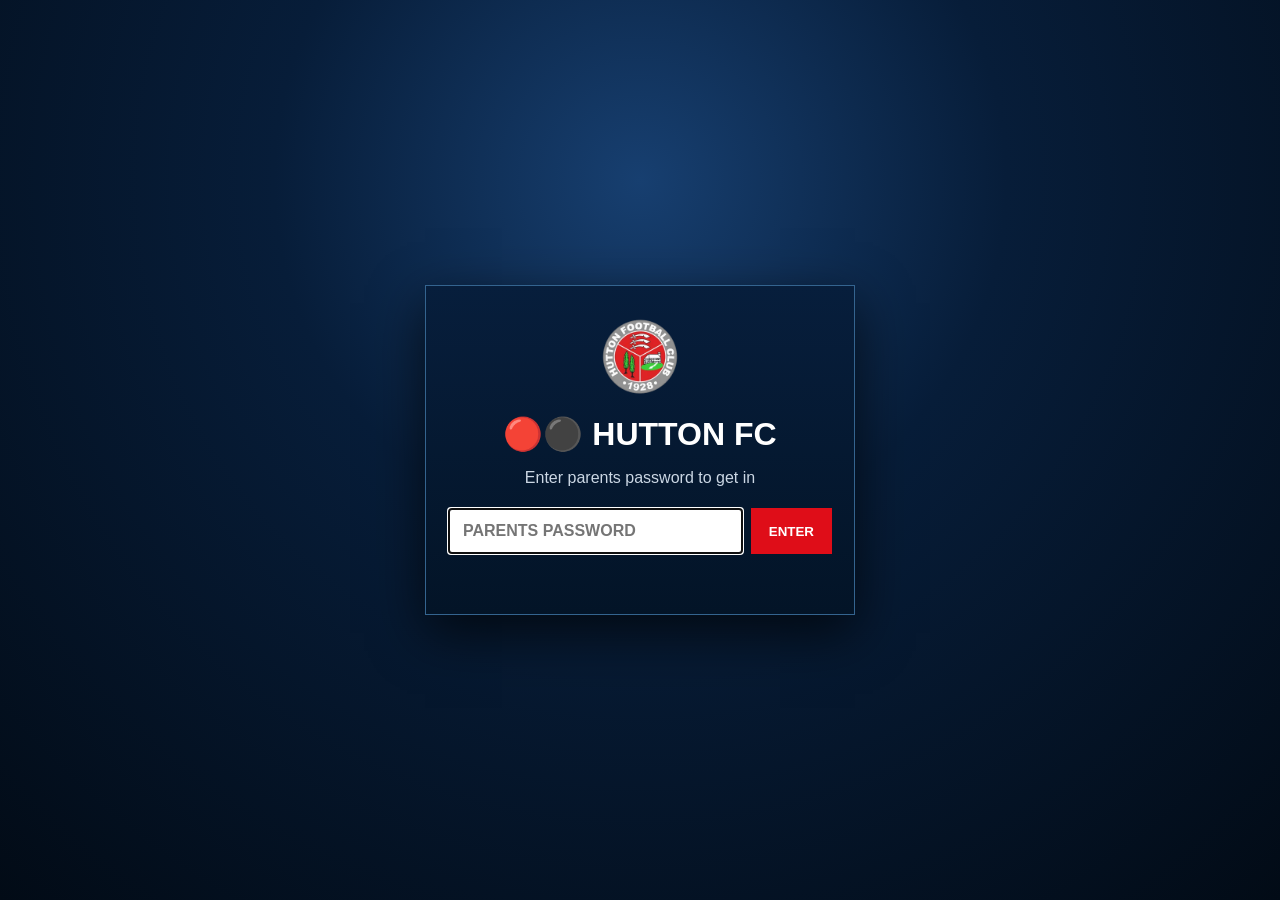
<file: index.html>
<!doctype html>
<html lang="en">
<head>
<meta charset="utf-8">
<meta name="viewport" content="width=device-width,initial-scale=1">
<title>Hutton FC | Choose Your Team</title>
<meta name="description" content="Hutton Navy and Hutton Browns match centres. Choose your team.">
<link rel="stylesheet" href="styles.css?v=20261005-1">
<link rel="stylesheet" href="auth.css?v=20260914-1">
<script src="auth.js?v=20260914-1" defer></script>
</head>
<body>
<div id="auth-gate" class="auth-gate" role="dialog" aria-modal="true" aria-label="Password required">
  <div class="auth-card">
    <img src="hutton-crest.webp?v=20260914-3" alt="Hutton Football Club crest">
    <h2>🔴⚫️ HUTTON FC</h2>
    <p>Enter the team password to access the Match Centre.</p>
    <form id="auth-form" class="auth-form">
      <input id="auth-password" type="password" autocomplete="current-password" placeholder="Password" aria-label="Password">
      <button type="submit">ENTER</button>
    </form>
    <div id="auth-error" class="auth-error" aria-live="polite"></div>
  </div>
</div>

<header class="masthead"><div class="mast-inner"><img class="crest-img" src="hutton-crest.webp" alt="Hutton Football Club crest"><div class="mast-copy"><h1>HUTTON FC</h1></div><img class="crest-img" src="hutton-crest.webp" alt=""></div></header>
<main class="team-landing"><p class="landing-eyebrow">PARENTS MATCH CENTRE · 2026/27</p><h2>Choose your team</h2><p>Match reports, results and season stats.</p>
<div class="team-choices"><a class="team-choice" href="navy.html"><img src="hutton-crest.webp" alt=""><span class="team-name">HUTTON NAVY</span><span>Click here for Hutton Navy</span><span class="team-arrow" aria-hidden="true">→</span></a>
<a class="team-choice" href="browns.html"><img src="hutton-crest.webp" alt=""><span class="team-name">HUTTON BROWNS</span><span>Click here for Hutton Browns</span><span class="team-arrow" aria-hidden="true">→</span></a></div></main><footer><span>🔴⚫️ HUTTON FC</span></footer></body></html>
</file>
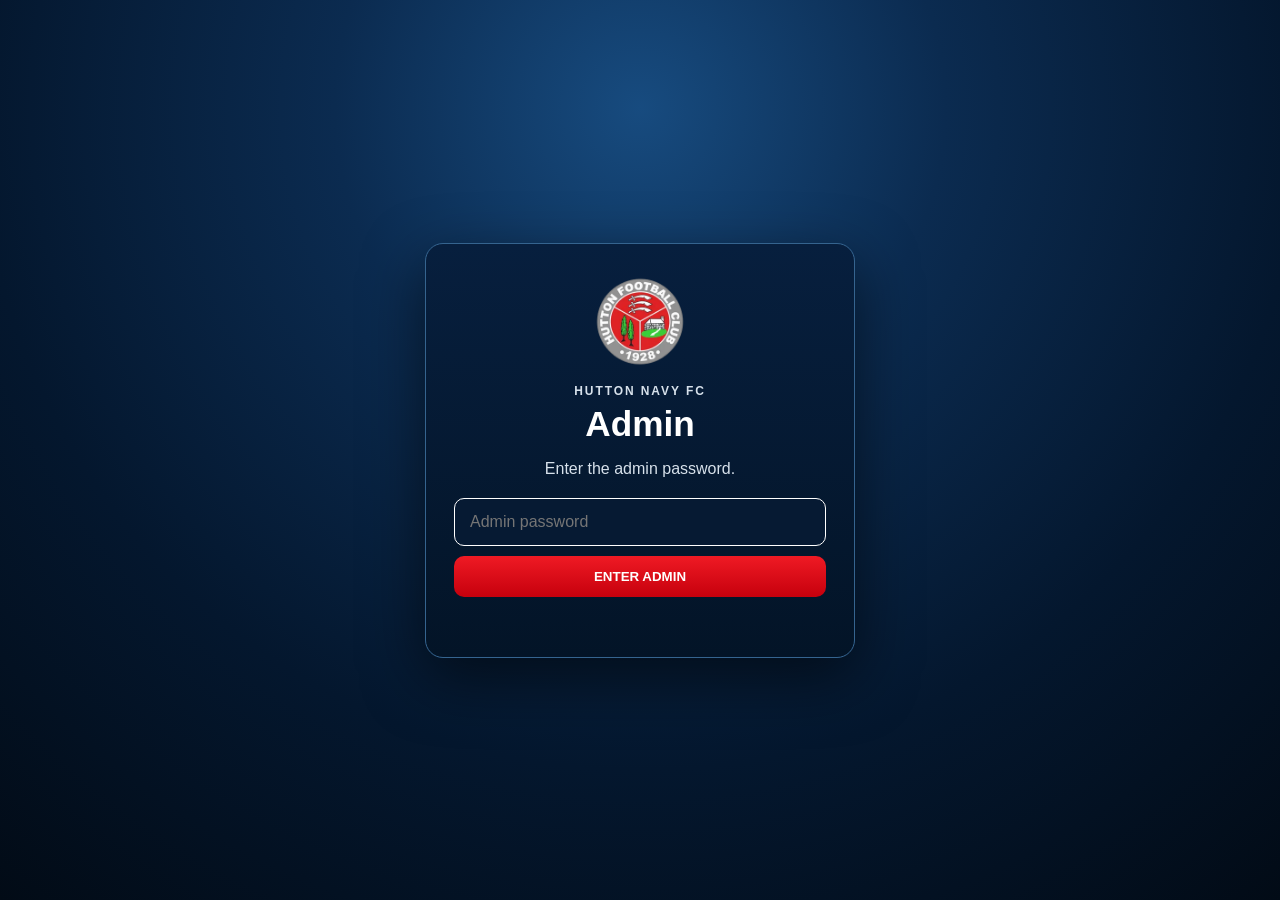
<file: admin.html>
<!doctype html>
<html lang="en">
<head>
<meta charset="utf-8">
<meta name="viewport" content="width=device-width,initial-scale=1">
<title>Hutton Navy FC | Admin</title>
<meta name="robots" content="noindex,nofollow">
<link rel="stylesheet" href="admin.css?v=20260914-1">
<script src="admin.js?v=20260914-1" defer></script>
</head>
<body>
<div id="admin-gate" class="admin-gate">
  <div class="admin-login">
    <img src="hutton-crest.webp?v=20260914-3" alt="Hutton Football Club crest">
    <p class="eyebrow">HUTTON NAVY FC</p>
    <h1>Admin</h1>
    <p>Enter the admin password.</p>
    <form id="admin-form">
      <input id="admin-password" type="password" autocomplete="current-password" placeholder="Admin password" aria-label="Admin password">
      <button type="submit">ENTER ADMIN</button>
    </form>
    <div id="admin-error" class="admin-error" aria-live="polite"></div>
  </div>
</div>

<main id="admin-dashboard" class="dashboard hidden">
  <header class="admin-header">
    <div>
      <p class="eyebrow">HUTTON NAVY FC</p>
      <h1>Admin Dashboard</h1>
    </div>
    <a href="./">← Back to site</a>
  </header>

  <section class="admin-grid">
    <article class="metric-card primary">
      <span>👀 Website views</span>
      <strong id="view-count">—</strong>
      <small>Parent-area visits</small>
    </article>
    <article class="metric-card">
      <span>⚽ Matches played</span>
      <strong>1</strong>
      <small>2026/27 season</small>
    </article>
    <article class="metric-card">
      <span>🥅 Goals scored</span>
      <strong>6</strong>
      <small>Goals conceded: 6</small>
    </article>
  </section>

  <section class="admin-panel">
    <div class="panel-head">
      <div><h2>Site activity</h2><p>View count refreshes from the website counter.</p></div>
      <button id="refresh-count" type="button">Refresh count</button>
    </div>
    <div id="count-status" class="status">Loading…</div>
  </section>

  <section class="admin-panel">
    <h2>Weekly update checklist</h2>
    <div class="check-grid">
      <span>📝 Latest match report</span>
      <span>📸 Match photo</span>
      <span>📅 Fixtures & results</span>
      <span>📊 Season stats</span>
      <span>⚽ Goalscorers</span>
      <span>⭐ Man of the Match</span>
      <span>👕 Appearances</span>
    </div>
  </section>
</main>
</body>
</html>
</file>
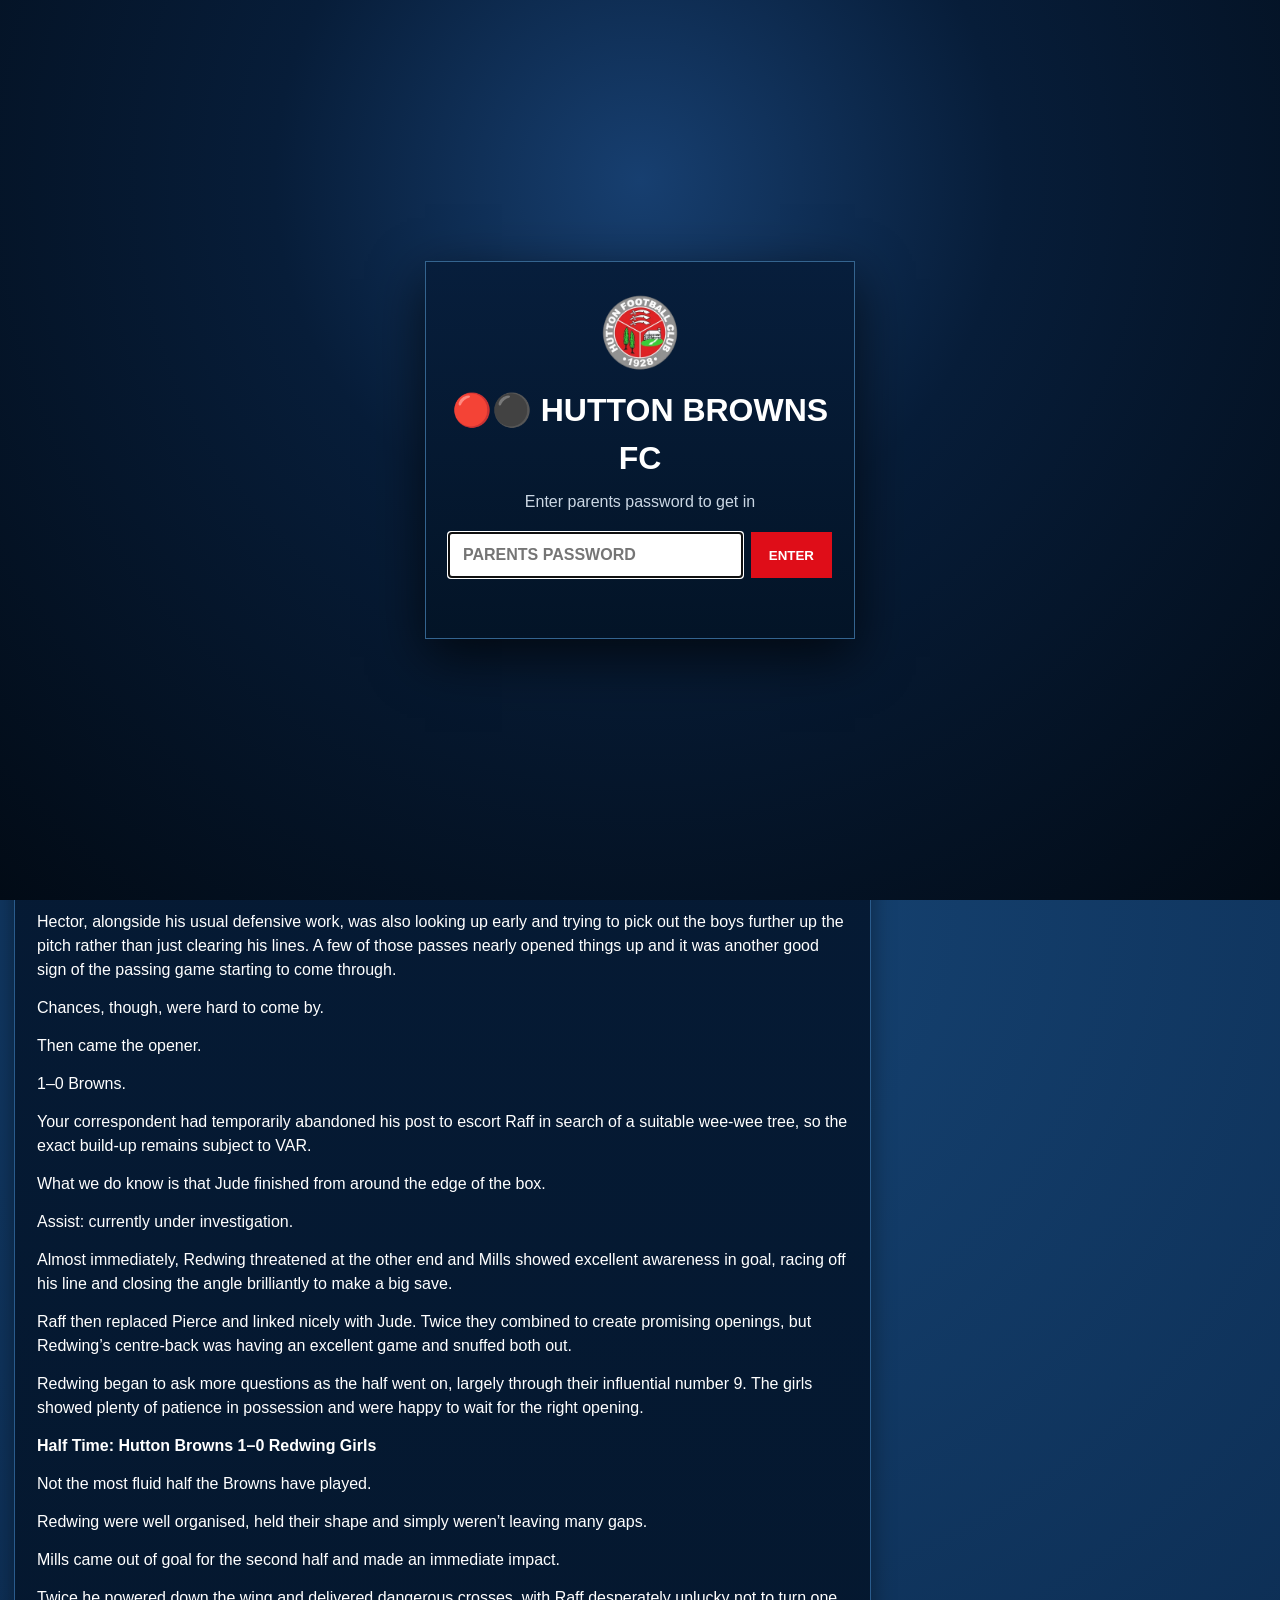
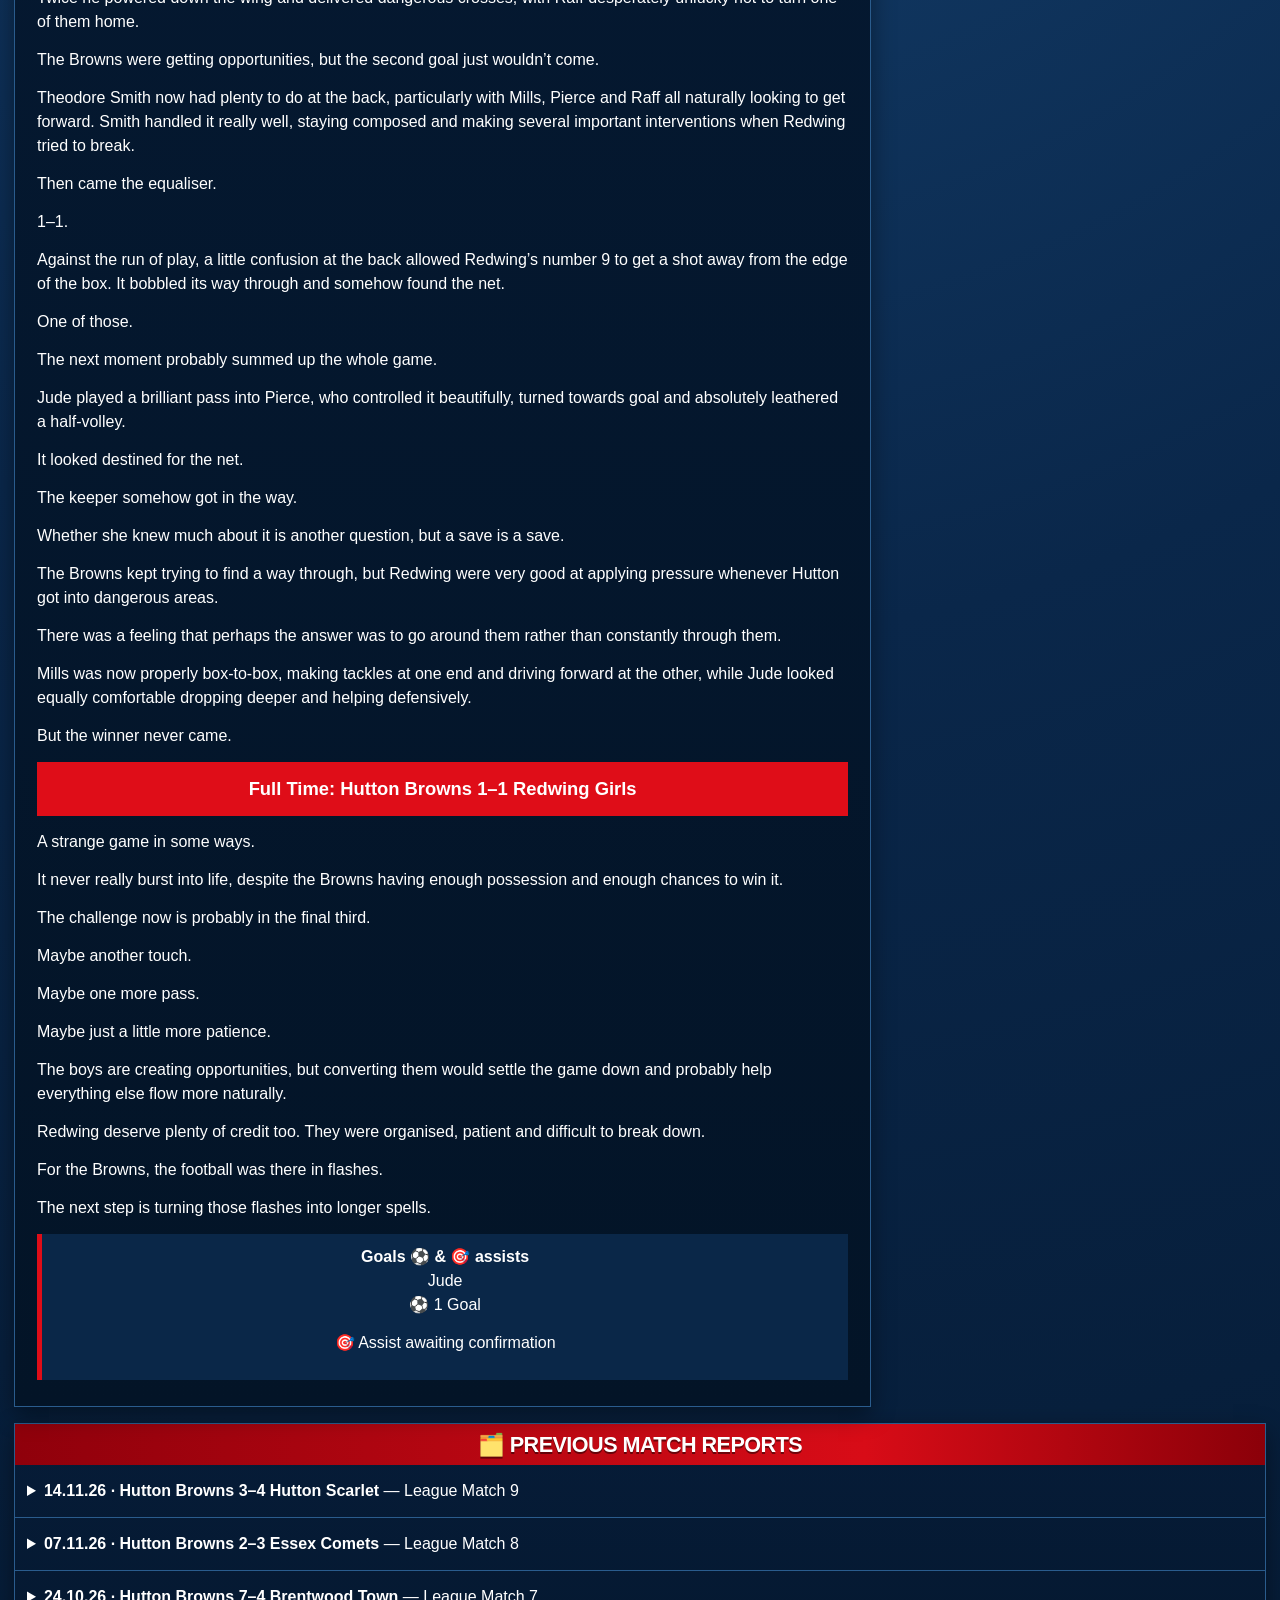
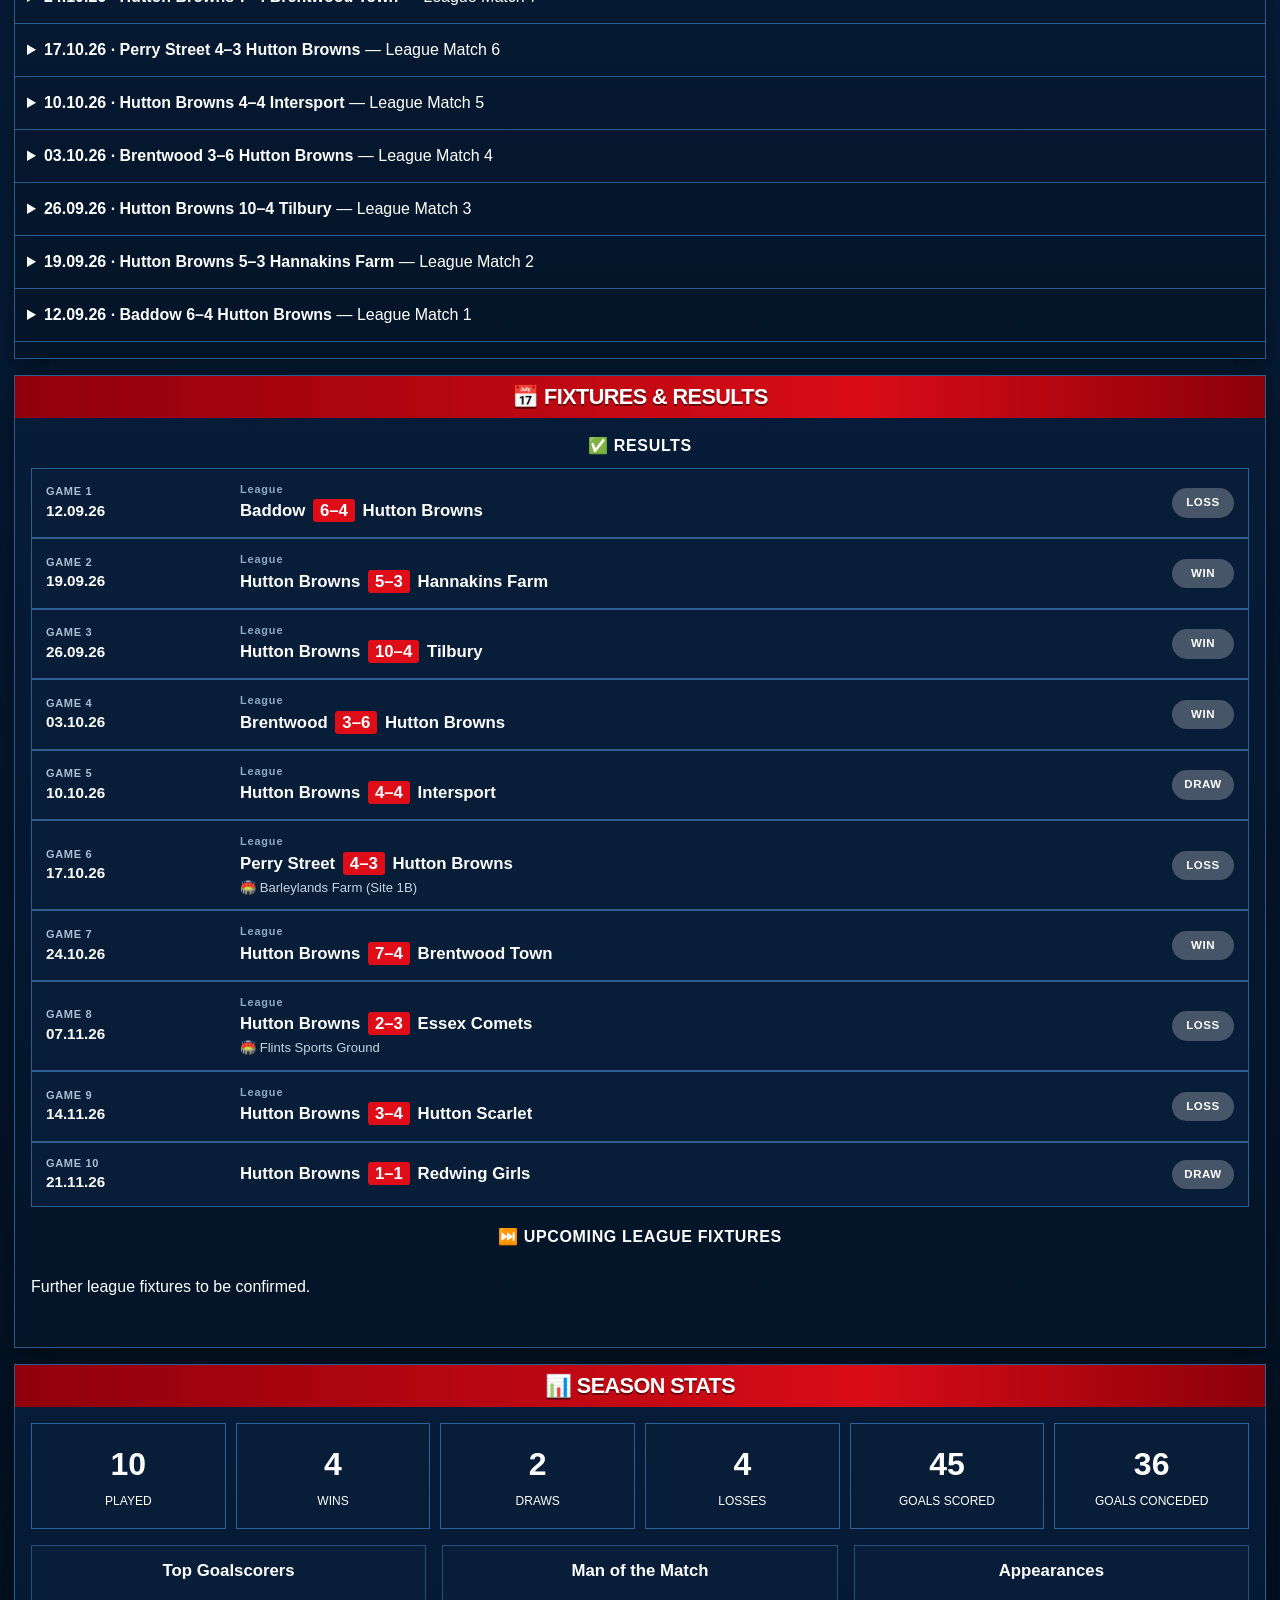
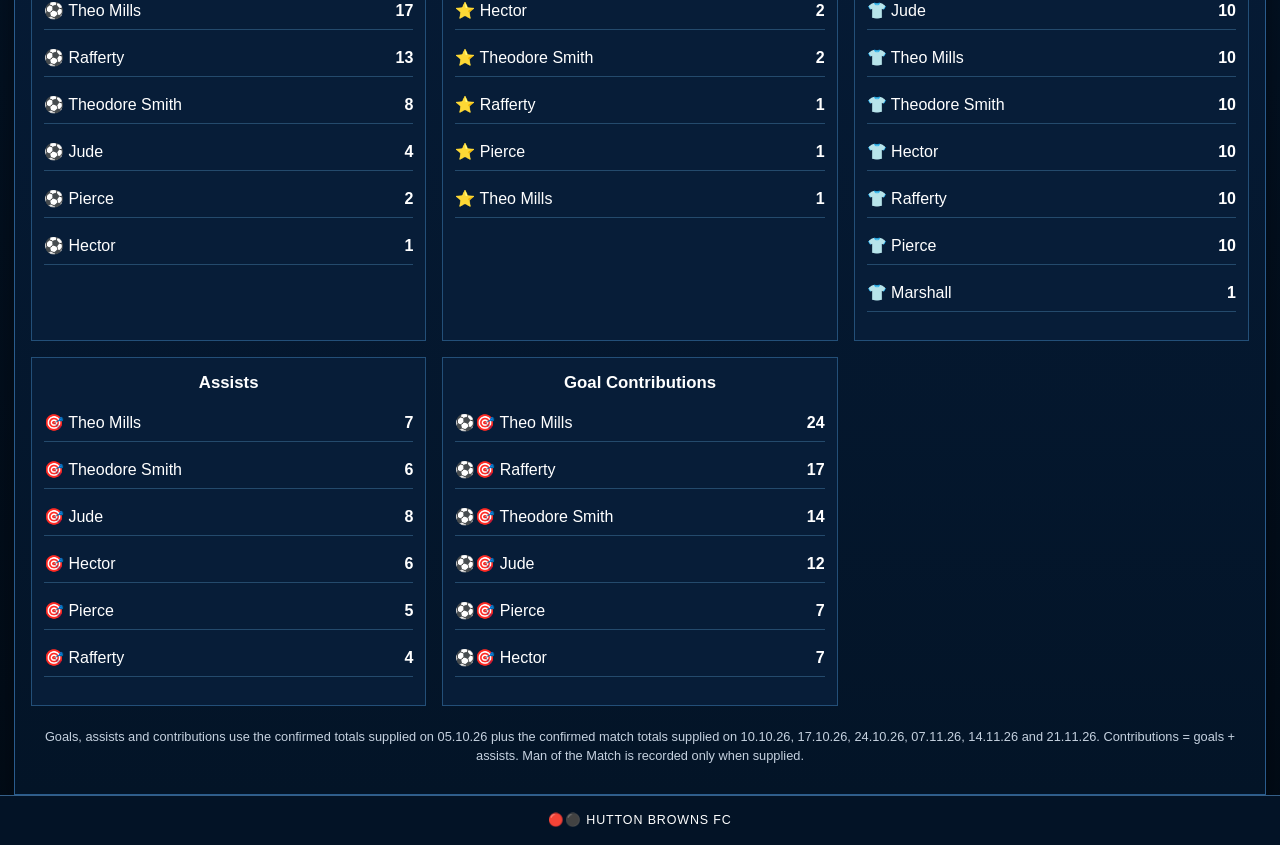
<file: browns.html>
<!doctype html>
<html lang="en">
<head>
<meta charset="utf-8">
<meta name="viewport" content="width=device-width,initial-scale=1">
<title>Hutton Browns FC | Match Centre</title>
<meta name="description" content="Hutton Browns FC match reports, fixtures, results and 2026/27 season stats.">
<link rel="stylesheet" href="styles.css?v=20261005-1">
<link rel="stylesheet" href="auth.css?v=20260914-1">
<script src="auth.js?v=20260914-1" defer></script>
</head>
<body>
<div id="auth-gate" class="auth-gate" role="dialog" aria-modal="true" aria-label="Password required">
  <div class="auth-card">
    <img src="hutton-crest.webp?v=20260914-3" alt="Hutton Football Club crest">
    <h2>🔴⚫️ HUTTON BROWNS FC</h2>
    <p>Enter the team password to access the Match Centre.</p>
    <form id="auth-form" class="auth-form">
      <input id="auth-password" type="password" autocomplete="current-password" placeholder="Password" aria-label="Password">
      <button type="submit">ENTER</button>
    </form>
    <div id="auth-error" class="auth-error" aria-live="polite"></div>
  </div>
</div>
<header class="masthead">
  <div class="mast-inner">
    <img class="crest-img" src="hutton-crest.webp?v=20260914-3" alt="Hutton Football Club crest">
    <div class="mast-copy"><h1>HUTTON BROWNS FC</h1></div>
    <img class="crest-img" src="hutton-crest.webp?v=20260914-3" alt="Hutton Football Club crest">
  </div>
</header>
<nav class="broadcast-nav" aria-label="Main sections">
  <div class="network-badge"><span>HUTTON</span><b>SPORTS</b></div>
  <a class="active" href="#latest"><span class="nav-long">⚽ LATEST MATCH REPORT</span><span class="nav-short">⚽ Latest</span></a>
  <a href="#previous"><span class="nav-long">🗂️ PREVIOUS MATCH REPORTS</span><span class="nav-short">🗂️ Previous</span></a>
  <a href="#fixtures"><span class="nav-long">📅 FIXTURES & RESULTS</span><span class="nav-short">📅 Fixtures</span></a>
  <a href="#stats"><span class="nav-long">📊 SEASON STATS</span><span class="nav-short">📊 Stats</span></a>
  <div class="nav-club">⚽ HUTTON BROWNS FC</div>
</nav>
<div class="team-switcher"><a href="index.html">← Choose team</a><a href="navy.html">Hutton Navy</a><a href="browns.html">Hutton Browns</a></div>
<main class="site-wrap"><div class="layout"><section id="latest" class="main-panel">
<div class="section-banner centered"><h2>LATEST MATCH REPORT</h2></div>
<div class="match-details-top" aria-label="Match details">
<div><span>🏆</span><small>Competition</small><strong>Match 10</strong></div>
<div><span>📅</span><small>Date</small><strong>21.11.26</strong></div>
<div><span>⚽</span><small>Opponent</small><strong>Redwing Girls</strong></div></div>
<div class="score-row"><div class="home"><img class="mini-crest-img" src="hutton-crest.webp" alt=""><strong>HUTTON BROWNS</strong></div><div class="score">1 - 1</div><div class="away"><strong>REDWING GIRLS</strong><span class="ball">⚽</span></div></div>
<div class="intro"><h3>🤎 Match Report: Hutton Browns vs Redwing Girls</h3><p>Final Score: Hutton Browns 1–1 Redwing Girls</p></div><article class="report-copy"><p>A slightly unusual one this week.</p>
<p>The Browns were technically away to Redwing, but playing it as a home fixture to get a better kick-off time. The happy consequence of that was Lee Smith back on referee duty.</p>
<p>Theo Mills captained the side and started in goal, with Pierce up front, Jude in midfield and Theodore Smith alongside Hector at the back.</p>
<p>The Browns started brightly.</p>
<p>Jude was particularly lively in the opening stages and there were some encouraging signs that the boys were looking to move the ball rather than simply force their way through.</p>
<p>Hector, alongside his usual defensive work, was also looking up early and trying to pick out the boys further up the pitch rather than just clearing his lines. A few of those passes nearly opened things up and it was another good sign of the passing game starting to come through.</p>
<p>Chances, though, were hard to come by.</p>
<p>Then came the opener.</p>
<p>1–0 Browns.</p>
<p>Your correspondent had temporarily abandoned his post to escort Raff in search of a suitable wee-wee tree, so the exact build-up remains subject to VAR.</p>
<p>What we do know is that Jude finished from around the edge of the box.</p>
<p>Assist: currently under investigation.</p>
<p>Almost immediately, Redwing threatened at the other end and Mills showed excellent awareness in goal, racing off his line and closing the angle brilliantly to make a big save.</p>
<p>Raff then replaced Pierce and linked nicely with Jude. Twice they combined to create promising openings, but Redwing’s centre-back was having an excellent game and snuffed both out.</p>
<p>Redwing began to ask more questions as the half went on, largely through their influential number 9. The girls showed plenty of patience in possession and were happy to wait for the right opening.</p>
<p><strong>Half Time: Hutton Browns 1–0 Redwing Girls</strong></p>
<p>Not the most fluid half the Browns have played.</p>
<p>Redwing were well organised, held their shape and simply weren’t leaving many gaps.</p>
<p>Mills came out of goal for the second half and made an immediate impact.</p>
<p>Twice he powered down the wing and delivered dangerous crosses, with Raff desperately unlucky not to turn one of them home.</p>
<p>The Browns were getting opportunities, but the second goal just wouldn’t come.</p>
<p>Theodore Smith now had plenty to do at the back, particularly with Mills, Pierce and Raff all naturally looking to get forward. Smith handled it really well, staying composed and making several important interventions when Redwing tried to break.</p>
<p>Then came the equaliser.</p>
<p>1–1.</p>
<p>Against the run of play, a little confusion at the back allowed Redwing’s number 9 to get a shot away from the edge of the box. It bobbled its way through and somehow found the net.</p>
<p>One of those.</p>
<p>The next moment probably summed up the whole game.</p>
<p>Jude played a brilliant pass into Pierce, who controlled it beautifully, turned towards goal and absolutely leathered a half-volley.</p>
<p>It looked destined for the net.</p>
<p>The keeper somehow got in the way.</p>
<p>Whether she knew much about it is another question, but a save is a save.</p>
<p>The Browns kept trying to find a way through, but Redwing were very good at applying pressure whenever Hutton got into dangerous areas.</p>
<p>There was a feeling that perhaps the answer was to go around them rather than constantly through them.</p>
<p>Mills was now properly box-to-box, making tackles at one end and driving forward at the other, while Jude looked equally comfortable dropping deeper and helping defensively.</p>
<p>But the winner never came.</p>
<p class="full-time">Full Time: Hutton Browns 1–1 Redwing Girls</p>
<p>A strange game in some ways.</p>
<p>It never really burst into life, despite the Browns having enough possession and enough chances to win it.</p>
<p>The challenge now is probably in the final third.</p>
<p>Maybe another touch.</p>
<p>Maybe one more pass.</p>
<p>Maybe just a little more patience.</p>
<p>The boys are creating opportunities, but converting them would settle the game down and probably help everything else flow more naturally.</p>
<p>Redwing deserve plenty of credit too. They were organised, patient and difficult to break down.</p>
<p>For the Browns, the football was there in flashes.</p>
<p>The next step is turning those flashes into longer spells.</p>
<div class="closing"><strong>Goals ⚽️ &amp; 🎯 assists</strong><p>Jude<br>⚽️ 1 Goal</p><p>🎯 Assist awaiting confirmation</p></div></article></section>
<aside class="sidebar"><div class="side-card motm"><h3>⭐ MAN OF THE MATCH</h3><div class="motm-body"><div class="shirt">⚽</div><div><strong>Theo Mills</strong><p>Excellent in goal early on, then came out and affected the game all over the pitch.</p></div></div></div>
<div class="side-card"><h3>👥 THE SQUAD</h3><div class="squad"><span>👕 Jude</span><span>👕 Theo Mills</span><span>👕 Theodore Smith</span><span>👕 Hector</span><span>👕 Rafferty</span><span>👕 Pierce</span></div><div class="navy-together">#BROWNS TOGETHER</div></div></aside></div><section id="previous" class="lower-panel"><div class="section-banner simple centered"><h2>🗂️ PREVIOUS MATCH REPORTS</h2></div><details class="previous-report"><summary><strong>14.11.26 · Hutton Browns 3–4 Hutton Scarlet</strong> — League Match 9</summary><div class="intro"><h3>🤎 Match Report: Hutton Browns vs Hutton Scarlet</h3><p>Final Score: Hutton Browns 3–4 Hutton Scarlet</p></div><article class="report-copy"><p>In a thrilling, end-to-end encounter, Hutton Browns suffered a cruel 4–3 defeat against Hutton Scarlet in a game full of outstanding goals, heroic defending, near misses and late drama. The Browns showed tremendous character throughout, but ultimately Lady Luck was not on their side.</p>
<p>The Browns made a bright start, with Raff intercepting straight from kick-off before firing narrowly into the side netting. Raff was soon causing more problems, delivering a dangerous corner which Mills came agonisingly close to converting. At the other end, Scarlet struck the post, before Hector produced a superb interception to stop a dangerous attack. He followed this up with a shot narrowly wide and an important defensive block moments later.</p>
<p>The Browns continued to threaten, with some excellent link-up play between Raff, Mills and Theodore Smith. Mills was particularly unlucky on a couple of occasions, while Hector produced a dangerous free kick after a handball, forcing a save. Mills also saw an effort blocked from a corner, but the pressure eventually told.</p>
<p>Following another corner, Scarlet were penalised for handball, giving Raff the opportunity to step up from the spot. Hitting and scoring like Tony Yeboah, Raff dispatched a superb penalty to put the Browns 1–0 ahead!</p>
<p>Theodore Smith immediately produced a last-ditch block from the restart, but Scarlet eventually found a way through. A dangerous break saw substitute goalie Marshall slide out to make the save, only for the ball to rebound off the striker and into the net. It was 1–1 heading into the first break.</p>
<p>The Browns responded brilliantly. Hector drove forward from defence before Jude collected the ball and fed Mills, whose excellent shot was saved. Jude was on hand to slot home the rebound and restore the Browns' lead at 2–1.</p>
<p>Pierce produced a great block and nearly followed it up at the other end, while Mills threatened down the wing with a brilliant shot from an acute angle. Another Scarlet handball gave Hector a free-kick opportunity, which narrowly missed the target. Mills then came close again after a long ball from Jude, with the goalkeeper producing another save, before Pierce fired just wide from the resulting corner.</p>
<p>Half-time: Hutton Browns 2–1 Hutton Scarlet</p>
<p>The second half began with Scarlet threatening immediately, but Marshall was equal to the danger. Theodore Smith then produced some excellent play down the wing from a corner, with his effort agonisingly flashing across the face of goal.</p>
<p>Scarlet eventually drew level in somewhat controversial circumstances. A Scarlet corner bounced off a Browns player and somehow crept over the line. Marshall was adamant he had kept it out, but with no goal-line technology available, the goal was awarded. 2–2.</p>
<p>The Browns thought they had responded in spectacular fashion immediately when Jude smashed home an incredible finish straight from the restart. Unfortunately, the goal was ruled out for a foul in the build-up, missed by many spectators but not the eagle eyed official.</p>
<p>Jude wasn't to be denied for long, however. Another brilliant break through the middle saw him produce a perfectly weighted pass for Mills, who made absolutely no mistake with the finish. 3–2 Browns!</p>
<p>Marshall then produced a magnificent piece of goalkeeping, rushing off his line to stop a last-man break throwing himself on the follow-up. The Browns headed into the final break with a slender but deserved lead.</p>
<p>The final period began with the Browns looking to put the game beyond reach. Jude unleashed a wickedly whipped effort which narrowly missed, before Marshall produced another excellent save from a Scarlet free kick.</p>
<p>However, Scarlet were beginning to turn the screw. A speculative long-range effort somehow crept past an unsighted Marshall to make it 3–3.</p>
<p>And then came the sucker punch. Straight from the restart, another long-range effort took an awkward bobble off the tramline, wrong-footing Marshall and bouncing beyond his despairing dive. In the blink of an eye, the game had been turned on its head. 4–3 Scarlet.</p>
<p>To their enormous credit, the Browns refused to give up. Raff delivered an outstanding cross into the danger zone, but nobody could quite get on the end of it. Pierce continued to battle tirelessly, winning possession down the line to earn a corner, but the Browns couldn't find the breakthrough.</p>
<p>What followed was a remarkable spell of pressure. Theodore Smith produced a brilliant break and forced a superb save from the Scarlet goalkeeper. Pierce's follow-up was blocked, Jude's effort was blocked, and Pierce somehow found himself denied again. The ball simply would not go in!</p>
<p>Then, with virtually the last kick of the game, the Browns were handed one final opportunity. A foul on Jude resulted in a free kick, with Hector stepping up. His first effort was dangerously close but went just wide. Following some confusion involving the Scarlet manager, the free kick had to be retaken.<br>Could this be the moment?<br>Hector stepped up once more, struck the ball beautifully... and watched in agony as it crashed against the crossbar!</p>
<p>The final whistle followed shortly afterwards, confirming a heartbreaking 4–3 defeat for the Browns.</p>
<p class="full-time">Full-time: Hutton Browns 3–4 Hutton Scarlet</p>
<p>Man of the Match: Pierce</p>
<p>A fantastic performance from Pierce, who was immense throughout. Tireless in his defensive work, committed in the challenges and always looking to drive the team forward. His determination and battling qualities were evident right until the final whistle.</p>
<p>Final thoughts</p>
<p>A hugely entertaining contest and, ultimately, a very cruel result for the Browns. There was plenty to admire: Raff's excellent penalty, Jude's creativity and attacking quality, Mills' clinical finishing, Hector's defensive work and dangerous set pieces, Theodore Smith's important interventions, Marshall's brave goalkeeping and Pierce's outstanding all-round performance.</p>
<p>The Browns created enough chances to win this game several times over, but football can be an unforgiving sport. A disputed goal, an unfortunate deflection and a last-gasp crossbar strike made the difference.</p>
<p>Heads up, Browns. The performance deserved more, and there is plenty to take into the next game. 🟤⚽</p><div class="closing"><strong>Goals ⚽️ &amp; 🎯 assists</strong><p>Rafferty<br>⚽️ 1 Goal<br>🎯 0 Assists</p><p>Jude<br>⚽️ 1 Goal<br>🎯 1 Assist</p><p>Theo Mills<br>⚽️ 1 Goal<br>🎯 0 Assists</p></div></article></details><details class="previous-report"><summary><strong>07.11.26 · Hutton Browns 2–3 Essex Comets</strong> — League Match 8</summary><div class="intro"><h3>Hutton Browns 2–3 Essex Comets</h3></div><article class="report-copy"><p>A home game against new opposition in Essex Comets, and Flints looked absolutely superb. The pitch was slick with the morning dew and conditions were pretty much perfect for football.</p>
<p>Before kick-off, both teams observed a minute’s silence for Remembrance Day, administered brilliantly by referee L Smith on his first outing in the middle.</p>
<p>Then to the football.</p>
<p>The Browns were giving away a bit of size again and looked slightly nervous in the opening minutes. Raff and Jude started up front, Hector and Theodore Smith at the back, with Pierce in goal.</p>
<p>The first real opportunity fell to Hector, who burst through midfield and forced a good save. Soon afterwards, a nice one-two involving Jude ended with an effort going just wide.</p>
<p>Pierce then showed that the work on training nights is beginning to pay off. A really good pass out from goal helped force a corner, and Raff’s delivery had the keeper beaten but unfortunately nobody could quite get on the end of it.</p>
<p>The Browns were growing into the game.</p>
<p>Raff and Jude started pressing higher, and Jude was desperately unlucky when an effort just grazed the crossbar.</p>
<p>Theo Mills replaced Raff after around ten minutes and was involved almost immediately.</p>
<p>Jude found him with a lovely ball through the defence, Mills went one-on-one and finished brilliantly.</p>
<p>1–0 Browns.</p>
<p>It was already obvious this was a step up in class.</p>
<p>There was more structure to the game and less room to simply battle your way through it. The Browns were having to work the opposition, create spaces and actually play their way into dangerous positions.</p>
<p>Then Smith was fouled from distance.</p>
<p>He stepped up to take the free kick himself and absolutely rifled it home from around 20 yards.</p>
<p>2–0.</p>
<p>There may even have been a little tear in his eye beforehand. It disappeared fairly quickly once that went in.</p>
<p>Mills was now being a complete pest up front and making life increasingly difficult for the Comets defence.</p>
<p>Smith almost got on the end of another Mills move before the Browns produced probably their best passage of football of the morning.</p>
<p>Pierce to Hector. Hector to Smith. Smith through to Mills.</p>
<p>Just wide.</p>
<p>Not long afterwards, Pierce found Smith again, Smith released Mills and only an excellent save prevented a third, with Jude unable to put away the follow-up.</p>
<p><strong>Half Time: Hutton Browns 2–0 Essex Comets</strong></p>
<p>Probably the best half of football I’ve seen this team play.</p>
<p>The passing was slicker than the pitch.</p>
<p>More importantly, the Browns were tight when defending and wide when attacking. There was shape, there was patience and the boys were beginning to look for each other rather than simply looking for the goal.</p>
<p>Hector made way at the break and Jude went in goal.</p>
<p>Comets immediately looked more dangerous.</p>
<p>Their first big opportunity saw number 7 find number 10, who looked certain to score until Jude got down brilliantly into the bottom corner to make an outstanding save.</p>
<p>That warning wasn’t enough.</p>
<p>Comets were now enjoying their purple patch and number 7 collected a long ball before lifting his finish just beyond Jude.</p>
<p>2–1.</p>
<p>The Browns nearly answered immediately.</p>
<p>Smith played an excellent ball through for Raff to run onto. Raff connected well but the Comets keeper spread himself brilliantly and produced a superb save.</p>
<p>That became important very quickly.</p>
<p>Number 7 struck again on the counter with an excellent finish.</p>
<p>2–2.</p>
<p>And then…</p>
<p>2–3.</p>
<p>Number 7 again.</p>
<p>This time he absolutely launched one. A proper rocket that gave Jude no chance.</p>
<p>From two up, the Browns were suddenly behind.</p>
<p>Big test now.</p>
<p>Pierce, pushed further forward, decided the best response was to become an absolute menace to the Comets centre-back.</p>
<p>It worked.</p>
<p>Perhaps slightly too well.</p>
<p>There was some unexpectedly colourful language from the six-year-old defender followed by a meltdown of similar quality.</p>
<p>Football was briefly secondary.</p>
<p>Raff then won a free kick but his effort was partially blocked by one of his own teammates. By this point the emotion both on the pitch and along the touchline was becoming fairly palpable.</p>
<p>To their credit, the Browns recovered their composure.</p>
<p>The tackling improved, the shape returned and they started pushing again.</p>
<p>Mills found Pierce, who struck the post.</p>
<p>Agonisingly close.</p>
<p>At the other end Jude then produced another remarkable save to keep the Browns in it, before doing enough from the resulting corner to put the increasingly dangerous number 7 off.</p>
<p>The Browns came again.</p>
<p>Some good combination play eventually found Raff, who got his shot away…</p>
<p>Post. Again.</p>
<p>From the resulting counter, number 7 suddenly found himself clear at the other end.</p>
<p>Jude stood up brilliantly and produced another huge save.</p>
<p>It had become that sort of game.</p>
<p class="full-time">Full Time: Hutton Browns 2–3 Essex Comets</p>
<p>What a game.</p>
<p>The Browns had chances to level it and probably chances to win it. Equally, Comets could have pulled further clear in the second half but for some absolute heroics from Jude in goal.</p>
<p>The boys looked genuinely dejected afterwards.</p>
<p>That’s not necessarily a bad thing.</p>
<p>They’re winners, and losing a battle like that hurts.</p>
<p>But there was so much to take from this performance. The first half in particular showed another step forward. The passing, shape and movement were probably as good as we’ve seen from them.</p>
<p>The challenge now is sustaining it.</p>
<p>The usual Browns battle will get them a long way, but against better sides they’re beginning to learn that battle has to be combined with structure, movement and the ability to find the next pass.</p>
<p>Today showed they’re getting there.</p>
<p>A special mention too for referee L Smith, making his debut in the middle. Nobody gets a game without the referee and he handled an emotional match really well, let the football flow and looked completely comfortable doing it.</p>
<p>A new whistle and perhaps a few cards for Christmas.</p><div class="closing"><strong>⭐ Man of the Match: Theodore Smith</strong><p>Gave the Browns stability at the back, linked play throughout and topped it off with an absolute belter of a free kick.</p></div><div class="closing"><strong>⚽️ Goals &amp; 🎯 Assists</strong><p>Theo Mills<br>⚽️ 1 goal<br>🎯 0 assists</p><p>Theodore Smith ⭐<br>⚽️ 1 goal<br>🎯 0 assists</p><p>Jude<br>🎯 1 assist — through ball for Mills</p><p>Team total: ⚽️ 2 goals | 🎯 1 assist</p></div></article></details><details class="previous-report"><summary><strong>24.10.26 · Hutton Browns 7–4 Brentwood Town</strong> — League Match 7</summary><div class="intro"><h3>Hutton Browns 7–4 Brentwood Town</h3></div><article class="report-copy"><p>The Browns lined up with Theodore Smith in goal, Hector and Pierce behind, and Theo Mills alongside captain Raff further forward.</p>
<p>They looked lively from the off.</p>
<p>Mills opened proceedings with a Cruyff turn and drove the Browns upfield, which rather set the tone for the first half. The resulting corner nearly came to something with Hector lurking on the edge of the box.</p>
<p>There was plenty of endeavour early on. The boys were moving well, making sensible decisions and, importantly, containing Brentwood without looking frantic.</p>
<p>The opener came after Raff was fouled around halfway.</p>
<p>Hector played the free kick into Mills, Mills worked it across the box and Raff finished.</p>
<p>1–0.</p>
<p>A couple of minutes later Pierce and Mills combined nicely and Raff was unlucky not to add another.</p>
<p>The second did come from the resulting corner.</p>
<p>Raff delivered it, Pierce kept it alive and Hector let fly from distance.</p>
<p>Absolute worldie.</p>
<p>2–0.</p>
<p>Then came a slightly mad couple of minutes.</p>
<p>Pierce picked the ball up centrally and played it into Mills, who took possession around the edge of the box and finished across goal for 3–0.</p>
<p>Brentwood immediately hit back.</p>
<p>Their number 14 found a little space and got a snap shot away to make it 3–1, very much against the run of play.</p>
<p>Almost from the restart, the Browns answered.</p>
<p>Raff found Mills, Mills just about managed to move it on to Pierce, and Pierce slipped it back across for Raff to tap in.</p>
<p>4–1.</p>
<p>Then came one of those goals you don’t really draw up on the tactics board.</p>
<p>Hector defended well, had to win the ball twice, then launched a huge clearance upfield. The keeper struggled to deal with it and Mills cleaned up the scraps for 5–1.</p>
<p>By now Jude was on and showing his usual determination to get involved in everything.</p>
<p>Brentwood got one back after a mix-up at the rear. Smith made the initial save well, but somehow the boys then conspired to help the ball into their own net.</p>
<p>5–2.</p>
<p>The Browns restored the cushion almost immediately.</p>
<p>Mills picked the ball up in midfield and drove towards goal. Whether what happened next was a pass or a slight miscontrol is probably best left to Theo himself, but Raff reacted quicker than anyone and rifled the ball into the bottom-left corner.</p>
<p>Hat-trick.</p>
<p>6–2.</p>
<p>The gaffer had suggested beforehand that, if the Browns ever got Brentwood on a pitch that didn’t resemble the aftermath of a good shelling, things might look a little different.</p>
<p>So far, point proven.</p>
<p><strong>Half Time: Hutton Browns 6–2 Brentwood Town</strong></p>
<p>Raff went into goal for the second half, with Mills sitting out for a spell.</p>
<p>The Browns started brightly again. Hector pushed higher to help play out from the back, while Jude and Smith linked nicely.</p>
<p>Then the game rather drifted.</p>
<p>Brentwood had an extra player and the Browns struggled to find the same rhythm they had in the first half. It wasn’t that Brentwood were dominating — more that Hutton seemed to lose a little of the spark they’d shown before the break.</p>
<p>Jude nearly provided it with a long-range effort, while Pierce became visibly livelier once he’d got his gloves on and warmed up.</p>
<p>Some things in football remain tactical mysteries.</p>
<p>Brentwood then made it 6–3 from a corner that travelled through a crowd. Raff may have been unsighted, but he swung for it, missed, and the ball ended up in the net.</p>
<p>The Browns’ best opportunity of the half followed through Mills, but it was Smith who finally put the game beyond doubt.</p>
<p>He picked the ball up in midfield and simply bullied his way down the pitch. When the Brentwood centre-back came across to stop him, Smith gave him a perfectly legal hand sandwich for his trouble and then rattled the ball into the top of the net.</p>
<p>7–3.</p>
<p>Brentwood grabbed one more right at the end, getting beyond Smith and through one-on-one with Raff. He might have closed the angle a little quicker, but by then the result was safe.</p>
<p>7–4.</p>
<p class="full-time">Full Time: Hutton Browns 7–4 Brentwood Town</p>
<p>A game of two fairly different halves.</p>
<p>The first was probably some of the smartest football the Browns have played for a while. Good movement, good combinations and plenty of quality in the final third.</p>
<p>The second was much quieter.</p>
<p>Maybe the boys felt the job was done. Maybe the extra Brentwood player made it harder to find space. Either way, the intensity dropped.</p>
<p>Still, there was plenty to like.</p>
<p>Raff took his chances brilliantly, Mills was involved in everything going forward, Smith contributed at both ends and Pierce quietly had a really useful game.</p>
<p>But Hector stood out.</p>
<p>A goal from distance, an assist, huge defensive work and a real influence on how the Browns played out from the back.</p><div class="closing"><strong>⭐ Man of the Match: Hector</strong></div><div class="closing"><strong>⚽️ Goals &amp; 🎯 Assists</strong><p>Rafferty<br>⚽️⚽️⚽️ 3 goals<br>🎯 1 assist</p><p>Theo Mills<br>⚽️⚽️ 2 goals<br>🎯🎯 2 assists</p><p>Hector ⭐<br>⚽️ 1 goal<br>🎯🎯 2 assists</p><p>Theodore Smith<br>⚽️ 1 goal</p><p>Pierce<br>🎯🎯 2 assists</p><p>Team total: ⚽️ 7 goals / 🎯 7 assists</p></div></article></details><details class="previous-report"><summary><strong>17.10.26 · Perry Street 4–3 Hutton Browns</strong> — League Match 6</summary><div class="intro"><h3>Perry Street 4–3 Hutton Browns</h3></div>
<article class="report-copy"><p>Back to Perry Street, where the previous meeting had ended 6-2 to our hosts. This time the Browns lined up with Theo Mills in goal, Hector and Jude at the back and Pierce alongside Theodore Smith further forward.</p>
<p>For once, there was no obvious size advantage for the opposition.</p>
<p>What Perry Street did have was plenty of ability.</p>
<p>They were organised, dangerous and clearly had some very tricky players, with their number 13 showing a lovely range of skills early on.</p>
<p>The Browns were right in it from the start.</p>
<p>Perry Street had some very tricky players, but tricks only take you so far when Theodore Smith arrives with a perfectly legal shoulder and sends you several days into the future.</p>
<p>The opening goal came from a slightly unusual source. A Perry Street corner somehow travelled almost the length of the pitch and dropped to Smith, who needed no invitation.</p>
<p>One-on-one and finish.</p>
<p>0–1 Browns.</p>
<p>Unassisted, unless we’re giving Perry Street a point for the clearance.</p>
<p>Smith was everywhere again. Not long after the goal, another spell of pressure from him almost produced a second.</p>
<p>Pierce was getting increasingly involved too, some neat footwork earning the Browns a free kick. Hector smashed it against the post, and Pierce had not one but two attempts at the rebound without quite managing to force it in.</p>
<p>Raff replaced Pierce and the Browns began to take control, although there was always a feeling that Perry Street needed to be kept under wraps.</p>
<p>The second came from exactly the sort of pressure we’ve been trying to develop.</p>
<p>Jude and Raff hunted high together, Jude worked the ball to Raff and Raff got himself in front of the defender before finishing for 0–2.</p>
<p>At the other end, Mills was having a very tidy spell in goal, making some excellent saves and dealing with everything calmly.</p>
<p>Eventually Perry Street found a way through, although there wasn’t much anyone could have done about it.</p>
<p>Their number 13 picked the ball up and hit an absolute worldie.</p>
<p>1–2.</p>
<p>Mills had no chance.</p>
<p>Jude nearly restored the two-goal lead before the break, only to be denied by a very good save, while Hector and Smith were doing an excellent job keeping Perry Street’s big number 7 under control.</p>
<p>The Browns went in ahead after a really strong first half.</p>
<p>There was also the small matter of the second-half conditions — sun behind us, but playing into the wind.</p>
<p>Half Time: Perry Street 1–2 Hutton Browns</p>
<p>Hector took over in goal for the second half.</p>
<p>Mills, now released into the outfield, introduced himself to Perry Street fairly quickly with a couple of crunching tackles and then fizzed a dangerous ball across the box which Raff was unlucky not to reach.</p>
<p>Perry Street levelled from a free kick for 2–2.</p>
<p>The Browns’ response was immediate.</p>
<p>Hector played the ball forward from goal to Raff, who turned, looked up and decided that getting any closer was apparently unnecessary.</p>
<p>He let fly from distance.</p>
<p>Goal.</p>
<p>2–3 Browns.</p>
<p>Pierce was now back doing Pierce things — battling for everything, annoying defenders and generally making himself difficult to play against. He won another free kick which was blocked by the wall.</p>
<p>Perry Street continued to threaten from distance, with one effort going narrowly over, although Hector looked to have it covered.</p>
<p>Then came a slightly mad spell.</p>
<p>Hector saved.</p>
<p>Perry Street hit the bar.</p>
<p>Then the post.</p>
<p>Everyone briefly forgot what was happening.</p>
<p>At the other end Mills broke through but was denied, before Raff started firing dangerous balls across the box. Mills and Pierce were both inches away in quick succession.</p>
<p>The game was now properly stretched. Perry Street had spells of pressure, but every time they pushed forward the Browns looked capable of breaking the other way.</p>
<p>Mills had another opportunity and pushed it narrowly wide.</p>
<p>Eventually Perry Street found the equaliser. Their centre-back stepped forward, the ball broke wide to two attackers and they worked the opening well to make it 3–3.</p>
<p>The Browns weren’t settling for the draw.</p>
<p>They pressed high again, Jude was desperately unlucky not to score and Mills almost buried the follow-up. Hector then produced another good save from distance at the other end.</p>
<p>And then came the painful bit.</p>
<p>Late corner.</p>
<p>Ball bouncing around the box.</p>
<p>Nobody quite able to clear it.</p>
<p>A Perry Street boot eventually found the ball and it ended up in the net.</p>
<p>4–3.</p>
<p>Defeat snatched from the jaws of victory.</p>
<p class="full-time">Full Time: Perry Street 4–3 Hutton Browns</p>
<p>A difficult one to take because the Browns had done so much right.</p>
<p>Compared with the previous 6–2 defeat, this was a completely different contest.</p>
<p>The Browns matched Perry Street physically, created plenty themselves and were in the game right until the final kick.</p>
<p>Smith was everywhere again, Hector and Jude dealt brilliantly with some very tricky attackers, Mills was excellent both in goal and outfield, Pierce battled for absolutely everything and Raff was a constant threat.</p>
<p>Two goals for Raff, including a superb long-range finish in the second half, capped another really strong performance.</p>
<p>The Browns were inches away from getting something out of it.</p>
<p>But this time Perry Street knew they’d been in one.</p><div class="closing"><strong>⭐ Man of the Match: Rafferty</strong></div>
<div class="closing"><strong>⚽️ Goals &amp; 🎯 Assists</strong><p>Rafferty ⭐<br>⚽️⚽️ 2 goals</p><p>Theodore Smith<br>⚽️ 1 goal</p><p>Jude<br>🎯 1 assist</p><p>Hector<br>🎯 1 assist</p><p>Team total: ⚽️ 3 goals / 🎯 2 assists</p></div></article></details><details class="previous-report"><summary><strong>10.10.26 · Hutton Browns 4–4 Intersport</strong> — League Match 5</summary><div class="intro"><h3>From 4–1 down to a battling Browns comeback!</h3></div><article class="report-copy"><p>A late pitch change meant a slightly delayed kick-off for the Browns and a reunion with Intersport.</p>
<p>There was also the small matter of the last meeting between the sides finishing 9–2 to Intersport.</p>
<p>So, you know. Nothing to prove.</p>
<p>Pierce started in goal, with Hector captaining the side again after his Man of the Match performance last week. Theo Mills and Jude occupied the midfield with Raff up front.</p>
<p>Intersport started exactly as expected — quickly.</p>
<p>The Browns managed to snuff out the first three attacks, but the pressure eventually told. Their number 2 found number 4, who finished well to give Intersport the lead.</p>
<p>0–1.</p>
<p>For the opening five minutes, the Browns struggled to get out. Mills managed something resembling an attack, but chances were few and far between and Intersport were very much in control.</p>
<p>Jude produced an excellent piece of defending to come across number 4 and use his body to see off the danger, while Hector did much the same when number 2 attacked again.</p>
<p>Eventually the Browns created something themselves.</p>
<p>Raff found Theo Mills, who looked like he might be through, only for Intersport’s number 7 to arrive with a superb tackle. Their centre-back was an absolute unit and, as we would discover, wasn’t planning on letting much through him all morning.</p>
<p>Then, very much against the run of play, the Browns were level.</p>
<p>Raff fired in a kick-in, Intersport failed to deal with it and the ball eventually found Mills, who did exactly what a striker should do and tucked it away.</p>
<p>1–1.</p>
<p>The equality didn’t last long.</p>
<p>Pierce did brilliantly to block a long-range effort from number 4, but number 2 followed in quickest and restored the Intersport lead.</p>
<p>Then things started getting worryingly familiar.</p>
<p>Number 2 picked the ball up deep, went on a mazy solo run and made it 3–1.</p>
<p>A minute later, an Intersport cross was turned home by number 4.</p>
<p>1–4.</p>
<p>The Browns were suddenly in a bit of disarray and, for a few minutes, this had all the hallmarks of the last meeting.</p>
<p>Except this Browns side doesn’t seem quite as interested in rolling over anymore.</p>
<p>The comeback started with Theodore Smith finding Raff. Raff was isolated up front but had enough time to turn, work himself an angle and finish brilliantly from a tight position.</p>
<p>2–4.</p>
<p>Meanwhile Hector was having one of those afternoons where seemingly everyone on the opposition had decided either to tackle him or stand on him.</p>
<p>Mills was then brought down and sent the resulting free kick narrowly wide.</p>
<p>Straight afterwards, the Browns came again.</p>
<p>Jude collected the loose ball from the free kick and got his shot away. Smith kept the move alive, rescued possession and worked it back to Raff on the edge of the box.</p>
<p>Low finish. Corner.</p>
<p>3–4.</p>
<p>From 4–1 down, the Browns were suddenly right back in it.</p>
<p>What a half.</p>
<p><strong>Half Time: Hutton Browns 3–4 Intersport</strong></p>
<p>Jude took over in goal for the second half, although the Browns again started a little slowly.</p>
<p>Pierce, now outfield, immediately became involved in a running battle with Intersport’s number 2. At one stage the referee had to separate them, with the slightly beleaguered Intersport player presumably wondering exactly what he’d done to upset Pierce so much.</p>
<p>Probably the rebound goal in the first half.</p>
<p>Raff delivered a dangerous corner that Smith was unlucky not to reach, before Intersport threatened from a corner of their own. Jude parried the first effort and Smith was perfectly positioned to clear the follow-up from the line.</p>
<p>Intersport remained the more naturally attacking side and, in fairness, probably deserved to still be ahead.</p>
<p>But the Browns were making them earn absolutely everything.</p>
<p>Their number 7 at centre-back continued to dominate anything played directly at him. He was strong, quick and seemed to appear whenever a Brown shirt got near the box.</p>
<p>At some point you felt the boys might realise the solution was to go around him rather than continually trying to go through him.</p>
<p>Mills came back on for Raff and eventually the breakthrough arrived.</p>
<p>Theodore Smith drove forward and got a shot away. It was blocked, but Mills reacted first to the rebound and put it away.</p>
<p>4–4.</p>
<p>The comeback was complete.</p>
<p>Smith was now popping up everywhere. Attack, defence, covering runs, clearances — some wonderfully uncomplicated Paul McGrath-style positioning. Just be in the right place before everyone else realises that’s where the ball is going.</p>
<p>Hector continued to battle bravely despite having taken more knocks than seemed reasonable for one morning, before Raff returned in his place.</p>
<p>Then came perhaps the biggest moment of the half.</p>
<p>Intersport broke through with what looked a certain winner, only for Jude to produce a magnificent save and keep the Browns level.</p>
<p>That proved decisive.</p>
<p class="full-time">Full Time: Hutton Browns 4–4 Intersport</p>
<p>What a difference from the start of the season.</p>
<p>The Browns were 4–1 down against a side who beat them 9–2 last time and could easily have decided it wasn’t their day.</p>
<p>Instead, they dragged themselves back into it.</p>
<p>Intersport had some excellent players and probably played the cleaner football for long periods. Their number 7 in particular was outstanding at the back.</p>
<p>But the Browns battled. And battled. And battled.</p>
<p>The next step is still there to see. The passing work they’re doing in training isn’t instinctive yet — too often the first thought is still to beat the man rather than find the teammate.</p>
<p>But it’s coming.</p>
<p>And when that instinct to look up and find the pass catches up with the fight these boys already have, there is plenty more to come from this side.</p>
<p>From 9–2 to 4–4.</p>
<p>That’s progress.</p><div class="closing"><strong>⚽️ GOALSCORERS</strong><br>Theo Mills ⚽️⚽️ · Rafferty ⚽️⚽️</div><div class="closing"><strong>🎯 ASSISTS</strong><br>Rafferty 🎯 · Theodore Smith 🎯🎯🎯</div><div class="closing"><strong>⭐ MAN OF THE MATCH</strong><br>Theodore Smith</div><div class="uth"><strong>🔴⚫️ UP THE BROWNS 🔴⚫️</strong></div></article></details><details class="previous-report"><summary><strong>03.10.26 · Brentwood 3–6 Hutton Browns</strong> — League Match 4</summary><article class="report-copy"><p>I missed the first five minutes on the phone, which apparently was enough time for the Browns to make a flying start.</p>
<p>By the time I caught up, Raff had already found Pierce, who needed two bites at it but eventually forced the ball home for 1–0.</p>
<p>Raff then rode a tackle well before getting another chance himself. Hector found Raff, and although the first effort didn’t quite go, he stayed with it and made sure at the second attempt for 2–0.</p>
<p>The Browns were excellent early on. Jude and Hector were reading the game brilliantly at the back and, more importantly, talking to each other. When one stepped in, the other dropped. Simple stuff, but really effective.</p>
<p>Pierce was being an absolute nuisance up front, much like last week, battling for everything and making sure Brentwood never really got comfortable.</p>
<p>Raff thought he’d added another from a tight angle, but the referee ruled it out.</p>
<p>Still, the Browns had made a superb start.</p>
<p><strong>Quarter: Brentwood 0–2 Browns</strong></p>
<p>The third came when Theo Mills picked the ball up from Hector and tried to cross — only for the cross to keep travelling and end up in the net.</p>
<p>Take them however they come.</p>
<p>3–0.</p>
<p>Brentwood responded when their number 14 caught the Browns during a rare lapse in concentration, dribbled through and finished well for 3–1.</p>
<p>The Browns nearly restored the cushion straight away. Jude, Theo and Raff combined nicely, the ball was worked across the box and Raff’s effort was eventually blocked by the keeper’s face. Probably not how he’d planned to save it, but effective nonetheless.</p>
<p>Hector continued to defend really well, tracking one run and using his body to guide the attacker out before Theodore Smith, during his spell in goal, made a good save to stop another break.</p>
<p>Brentwood then made it 3–2 with a goal very similar to their first.</p>
<p>Game on.</p>
<p><strong>Half Time: Brentwood 2–3 Hutton Browns</strong></p>
<p>The Browns started the second half well and once again it began with Hector cleaning things up at the back. A corner was recycled by him and Mills was there to finish for 4–2.</p>
<p>Brentwood reacted immediately. Some much better interplay opened the Browns up and they produced a very good goal to make it 4–3.</p>
<p>The game had turned into a proper scrap now.</p>
<p>Smith was getting involved at both ends after his stint in goal, while Mills was putting himself about and collecting a few bruises for his trouble. The encouraging thing was that even as the game got messy, the Browns were still trying to pass. There were several spells where three or four boys combined rather than simply trying to force their way through.</p>
<p><strong>Quarter: Brentwood 3–4 Browns</strong></p>
<p>Hector came off after another really strong performance, and the Browns began to find chances again.</p>
<p>Mills linked nicely with Pierce and was unlucky with a left-footed effort — particularly pleasing to see him willing to use it. He then made two more similar breaks, only to find the Brentwood keeper equal to both.</p>
<p>At the other end, Raff dealt well with several awkward, bobbling balls on a difficult pitch.</p>
<p>Jude nearly created another with a dangerous cross, and when it fell to a Brentwood shirt he immediately turned and sprinted all the way back to kill the counter attack. That probably summed his game up.</p>
<p>The closing stages were tense, but the Browns looked the more likely side.</p>
<p>Eventually the pressure told.</p>
<p>Theo battled brilliantly, managed to thread the ball through to Pierce, and Pierce finished for 5–3.</p>
<p>Then came the sixth. Jude delivered a corner, the keeper got something on it but could only help it into the net.</p>
<p>6–3.</p>
<p>That finally killed the contest.</p>
<p class="full-time">Full Time: Brentwood 3–6 Hutton Browns</p>
<p>A really good win, but probably more valuable because it wasn’t straightforward.</p>
<p>The Browns had to dig in when the game became scrappy and physical. Mills certainly knew he’d been in a game by the end of it, Pierce had to fight for everything, and Smith contributed in goal, defence and attack.</p>
<p>At the back, Hector and Jude were excellent. The communication between them was probably the biggest positive of the day — reading each other, covering properly and knowing when to go and when to stay.</p>
<p>Raff handled a difficult surface well in goal, took his own goal nicely and was unlucky not to add a couple more.</p>
<p>Not always pretty.</p>
<p>But plenty of good football, plenty of battle and another game where the Browns found a way.</p><div class="closing"><strong>⚽️ GOALSCORERS</strong><br>Pierce ⚽️⚽️ · Rafferty ⚽️ · Theo Mills ⚽️⚽️ · Jude ⚽️</div><div class="closing"><strong>🎯 ASSISTS</strong><br>Rafferty 🎯 · Hector 🎯🎯 · Theodore Smith 🎯</div><div class="closing"><strong>⭐ MAN OF THE MATCH</strong><br>Hector</div><div class="uth"><strong>🔴⚫️ UP THE BROWNS 🔴⚫️</strong></div></article></details><details class="previous-report"><summary><strong>26.09.26 · Hutton Browns 10–4 Tilbury</strong> — League Match 3</summary><article class="report-copy"><p>A smaller pitch today and, for the opening few minutes at least, the game looked like it might be one of those tight, scrappy affairs.</p>
<p>The Browns also had to deal with captain Raff going off early with a head injury, which didn’t help the stop-start feel.</p>
<p>Neither side really took control at first. Jude had the best early opportunity, squeezing one just wide of the left post, before Theodore Smith decided to take matters into his own hands.</p>
<p>He read a cross-field pass, stepped in, powered through the middle and finished well for 1–0.</p>
<p>The lead barely had time to settle before Tilbury broke the other way. Their number 5 was dragged down in the box and converted the resulting penalty to make it 1–1.</p>
<p>Tilbury then enjoyed a decent purple patch and started to ask a few questions.</p>
<p>The Browns got a chance to respond when a handball gave them a penalty of their own, but the keeper produced an excellent save and pushed the effort onto the bar.</p>
<p>No matter.</p>
<p>From the resulting corner, Jude found Smith waiting and Theo buried his second for 2–1.</p>
<p>Smith was now on a bit of a rampage.</p>
<p>The Browns defended a Tilbury corner, Smith picked up the loose ball, powered down the wing, cut inside and completed his hat-trick for 3–1.</p>
<p>Raff was back involved not long after and went close from a Jude pass, before Theo Mills, having enjoyed a fairly quiet spell in goal, suddenly had to pull off a brilliant double save. He then dealt with the resulting corner as well.</p>
<p>Tilbury did get one back before the break after some confusion at the back left their number 7 one-on-one.</p>
<p><strong>Half Time: Hutton Browns 3–2 Tilbury</strong></p>
<p>The second half started with much more purpose from the Browns.</p>
<p>Smith, now looking for passes as much as goals, slipped a lovely ball through to Mills, who finished for 4–2.</p>
<p>Then the Browns really started to find their rhythm.</p>
<p>Mills drove down the wing, cut inside and squared for Raff to tap in for 5–2.</p>
<p>From a kick-in, Mills then played square to Smith, who calmly put away another for 6–2.</p>
<p>Tilbury weren’t done, though. Their excellent number 8, Ellie, put the Browns under pressure and helped create the chance for number 7 to score from range and make it 6–3.</p>
<p>That sparked another spell of Tilbury pressure, but the Browns defended brilliantly to a man. Bodies in the way, last-ditch tackles, very little panic.</p>
<p>And quietly having an excellent half was Pierce.</p>
<p>He seemed to be everywhere — winning second balls, breaking things up, moving it on and generally doing the sort of work that doesn’t always get noticed but makes everything else easier. Very much the holding midfielder role.</p>
<p>The seventh followed a familiar pattern.</p>
<p>Mills down the wing, ball across, Raff finishes.</p>
<p>7–3.</p>
<p>Pierce then took it upon himself to stick close to Tilbury’s best player, won the ball back and was unlucky not to get himself on the scoresheet.</p>
<p>He did, however, create the next goal. Pierce battled to regain possession and found Mills, who finished for 8–3.</p>
<p>Mills was now causing havoc every time he got down the right. Another run ended with his first shot being blocked, but he stayed alive to the rebound and squared for Raff to complete his hat-trick.</p>
<p>9–3.</p>
<p>At the other end, Hector had taken over in goal and looked completely assured. He hadn’t had a huge amount to do, but when he was called upon he responded with an outstanding save.</p>
<p>Tilbury then produced probably their best football of the game, putting together three passes from the back before number 7 finished well for 9–4.</p>
<p>Hector followed that with another excellent stop from a deflected effort.</p>
<p>The Browns had the final say.</p>
<p>Pierce once again battled to win the initial possession and fed Mills. Theo still had plenty to do, but drove on and finished to make it 10–4.</p>
<p class="full-time">Full Time: Hutton Browns 10–4 Tilbury</p>
<p>A strange one in some ways.</p>
<p>The first half was cagey, scrappy and much closer than the final score suggests. The second was anything but.</p>
<p>Once the Browns started moving the ball quicker and looking for each other, Tilbury struggled to live with them.</p>
<p>Smith was ruthless early on, Mills was devastating down the right, Raff came back from his knock to grab a hat-trick, Pierce quietly ran huge parts of the second half and Hector and Jude looked very comfortable in defence and Hector in goal. Jude passing now with frequency and ease</p>
<p>Tilbury had some good players and some really nice moments of football, but once the Browns found their rhythm there was only going to be one winner.</p>
<p>Not perfect.</p>
<p>But very, very dangerous when it clicked.</p><div class="closing"><strong>⚽️ GOALSCORERS</strong><br>Theodore Smith ⚽️⚽️⚽️⚽️ · Theo Mills ⚽️⚽️⚽️ · Rafferty ⚽️⚽️⚽️</div><div class="closing"><strong>🎯 ASSISTS</strong><br>Jude 🎯 · Theodore Smith 🎯 · Theo Mills 🎯🎯🎯🎯 · Pierce 🎯🎯</div><div class="uth"><strong>🔴⚫️ UP THE BROWNS 🔴⚫️</strong></div></article></details><details class="previous-report"><summary><strong>19.09.26 · Hutton Browns 5–3 Hannakins Farm</strong> — League Match 2</summary><article class="report-copy"><p>A first meeting with the locally infamous Hannakins Farm meant the Browns were heading into something of the unknown. One thing was obvious enough from the warm-up though — another side who looked physically bigger than us.</p>
<p>That has stopped being particularly interesting to the Browns.</p>
<p>They were by far the livelier of the two sides from the start, with Theo Mills carrying on exactly where he left off last week. He was straight into the game, drawing an early foul and going close from the resulting free kick.</p>
<p>The opener soon followed. Jude played a lovely ball down the line to Mills, who carried it into the box and finished confidently for 1–0.</p>
<p>Mills clearly fancied another.</p>
<p>Theodore Smith drove forward and got a shot away, the keeper could only keep it out temporarily, and Mills followed up like a proper striker to make it 2–0.</p>
<p>Hannakins started to come into the game after that, with their number 23 looking particularly lively. One attack looked destined for goal until Hector appeared from nowhere, tracking all the way back and timing his challenge perfectly. He almost injured himself doing it, but that ability to recover, get goal-side and pick the right moment to strike is becoming something of a hallmark.</p>
<p>Hannakins then had their best spell of the half. A big lad started charging down the wing with some purpose, only to find Hector waiting for him. Again.</p>
<p>The Browns survived the purple patch and then went the other way.</p>
<p>Jude delivered a dangerous corner that took a deflection off the keeper and ended up in the net for 3–0. Goal Jude. No appeals committee required.</p>
<p>The fourth came soon after. Another Jude pass caused problems, Theodore Smith nicked in, found himself one-on-one with the keeper and, as he tends to do in those situations, didn’t disappoint.</p>
<p>4–0.</p>
<p>Hannakins did manage to get one back through their number 13, who struck a superb long-range effort into the top of the net. Pierce, who had been solid between the posts, had very little chance with it.</p>
<p>Then, just before half-time, the Browns restored the four-goal cushion.</p>
<p>Rafferty and Theodore Smith combined to intercept number 11, squeezed the ball through to the oncoming Mills, and Theo did the rest to complete his hat-trick.</p>
<p><strong>Half Time: Hutton Browns 5–1 Hannakins Farm</strong></p>
<p>Hannakins started the second half much better and suddenly Smith and Hector had plenty to do.</p>
<p>The fact they also had an extra player on the pitch for a spell may have helped.</p>
<p>Jude, now in goal, looked assured from the start, while captain Pierce moved outfield and immediately got stuck into the physical battle. He went close with a long-range effort as the Browns tried to regain some control.</p>
<p>Raff also started the half much better defensively and was soon getting complained about from the opposition touchline for being a little too robust.</p>
<p>Wonders never cease.</p>
<p>The added aggression suited him. He won the ball in midfield, drove past two defenders and was unlucky not to finish the move himself.</p>
<p>Hector eventually came off after putting in an unbelievable shift, with Mills returning to the action and immediately making himself a nuisance again.</p>
<p>The football then took a brief break while the Hannakins sideline and coaching team made their feelings known to the referee.</p>
<p>After a gentle reminder that the participants were, in fact, six years old, proceedings resumed.</p>
<p>Back on the pitch, Theodore Smith produced two huge defensive moments in quick succession — first blocking one on the line and then, barely a minute later, clearing another away from goal.</p>
<p>Hannakins eventually reduced the deficit when their big number 10 picked the ball up on the right and drilled an excellent finish across goal into the far corner for 5–2.</p>
<p>The Browns support gave the little lad a huge cheer.</p>
<p>As Michelle Obama once said: when they go low, we go high.</p>
<p>Hannakins then made it 5–3, with the extra man beginning to have a noticeable effect. They were soon back down to five and the Browns managed the closing stages much better.</p>
<p>Jude produced several excellent saves late on, helped by Smith doing everything he could in front of him, and the Browns saw the game out.</p>
<p class="full-time">Full Time: Hutton Browns 5–3 Hannakins Farm</p>
<p>At times it was a slightly tempestuous game, largely because Hannakins seemed increasingly frustrated by the Browns’ grit and refusal to be bullied.</p>
<p>The first half belonged almost entirely to Hutton. The second was much more even, helped by a much-improved Hannakins performance — and, for a while at least, an improved headcount.</p>
<p>But this was another really encouraging Browns display.</p>
<p>Mills carried on his outstanding form with a hat-trick, Hector produced another heroic defensive performance, Smith was everywhere, Jude contributed at both ends, Pierce battled throughout and Raff grew into the game nicely.</p>
<p>Most importantly, the old Browns trait was there again.</p>
<p>Battle first. Football second.</p>
<p>And when both turn up together, they’re becoming a very difficult little team to play against.</p><div class="closing"><strong>⚽️ GOALSCORERS</strong><br>Theo Mills ⚽️⚽️⚽️ · Jude ⚽️ · Theodore Smith ⚽️</div><div class="closing"><strong>🎯 ASSISTS</strong><br>Jude 🎯🎯 · Theodore Smith 🎯</div><p class="stats-note">Assist for the fifth goal awaiting confirmation: Rafferty and Theodore Smith both contributed. Other assists are inferred from the report, including Smith’s saved shot for the second goal.</p><div class="uth"><strong>🔴⚫️ UP THE BROWNS 🔴⚫️</strong></div></article></details><details class="previous-report"><summary><strong>12.09.26 · Baddow 6–4 Hutton Browns</strong> — League Match 1</summary><article class="report-copy"><p>A proper test for the Browns in their first game, facing a Baddow side playing a year up and containing a handful of academy players. Their number 11 looked particularly handy, and it didn’t take long to see they had some good technical players throughout the side.</p>
<p>The Browns clearly hadn’t come just to admire them though.</p>
<p>Straight from the kick-off Jude nicked possession and found Theo Mills, who calmly slotted home for 1–0. Exactly the settler you want against a side like this.</p>
<p>Baddow started to come into it after that and their number 11 was causing problems. Hector was called upon a few times to snuff things out, Theodore Smith cleared one off the line, and Raff dealt well with a long-range effort before saving the follow-up.</p>
<p>The boys were under it for a spell and Baddow eventually levelled from a corner, the ball travelling through the box and unfortunately finding its way in off a Brown shirt.</p>
<p>The second followed fairly quickly. A bit of confusion at the back, Raff probably could have gathered it, and Baddow were alert enough to poke it home for 2–1.</p>
<p>Importantly, the Browns didn’t disappear.</p>
<p>Jude found Mills again and Theo did the hard bit himself, battling his way across the face of goal before squeezing the finish through the keeper’s legs for 2–2.</p>
<p>The game was properly open now. Mills was causing all sorts of trouble up front and nearly put the Browns ahead again, only for the Baddow keeper to produce an excellent save.</p>
<p>At the other end, Baddow showed their quality on the break. A quick move down the right followed by a switch of play left Raff one-on-one and restored their lead at 3–2.</p>
<p>Their number 11 continued to show some lovely skill — including the odd trick good enough to fool more than just the Browns — while Pierce was battling hard to try to release Mills whenever Hutton won it back.</p>
<p>Raff saved another long-range effort before Baddow’s number 14 found space across the top of the box and finished well for 4–2.</p>
<p>Again the Browns responded. Pierce broke forward and released Mills, who lifted his finish over the keeper to make it 4–3 and keep the game very much alive going into the break.</p>
<p><strong>Half Time: Baddow 4–3 Hutton Browns</strong></p>
<p>The Browns started the second half well and got their reward from a Raff corner, which took a deflection on its way in to make it 4–4.</p>
<p>Game on.</p>
<p>Pierce went close again and the match became much more nip-and-tuck. Theodore Smith, now in goal, made a strong save from distance and then another excellent stop when Baddow’s number 5 went clear through.</p>
<p>At the other end, Raff delivered another dangerous ball which Mills was unlucky to steer just wide, before the Baddow keeper parried a Raff corner with the Browns beginning to build some pressure again.</p>
<p>Pierce was putting in a shift defensively too, stopping one counter and then recovering again on the follow-up. Smith produced another excellent save from Baddow’s number 11, while Hector somehow covered the length of the pitch to make a last-ditch tackle when it looked like they were through.</p>
<p>Baddow eventually found the fifth. It came after some good build-up play, although Raff will probably know himself that a touch rather than trying to deal with it first time might have solved the problem. Unfortunately it ended up in the wrong net for 5–4.</p>
<p>To his credit, he immediately tried to make amends at the other end and was unlucky not to do exactly that.</p>
<p>The Browns kept pushing, but Baddow finally got some breathing room late on. The first effort was stopped, but with numbers arriving they tucked away the follow-up for 6–4.</p>
<p>That was that.</p>
<p>The scoreline says defeat, but this felt like a much better Browns outing. The battling was back, they went toe-to-toe with a technically strong team a year older, and at 4–4 there was nothing between them.</p>
<p>Baddow had some genuinely good footballers and probably deserved the win, but the Browns created enough chances of their own to wonder what might have happened if one or two had gone the other way.</p>
<p>Plenty of fight, plenty of football and, by all accounts, a big step up from last week.</p><div class="closing"><strong>⚽️ GOALSCORERS</strong><br>Theo Mills ⚽️⚽️⚽️ · Rafferty ⚽️</div><div class="closing"><strong>🎯 ASSISTS</strong><br>Jude 🎯🎯 · Pierce 🎯</div><div class="uth"><strong>🔴⚫️ UP THE BROWNS 🔴⚫️</strong></div></article></details></section><section id="fixtures" class="lower-panel fixtures-panel"><div class="section-banner simple centered"><h2>📅 FIXTURES &amp; RESULTS</h2></div><div class="fixtures-wrap"><div class="fixture-group"><h3>✅ RESULTS</h3><div class="fixture-card result-card"><div class="fixture-date"><span>GAME 1</span><strong>12.09.26</strong></div><div class="fixture-main"><small>League</small><strong>Baddow <em>6–4</em> Hutton Browns</strong></div><div class="fixture-status">LOSS</div></div><div class="fixture-card result-card"><div class="fixture-date"><span>GAME 2</span><strong>19.09.26</strong></div><div class="fixture-main"><small>League</small><strong>Hutton Browns <em>5–3</em> Hannakins Farm</strong></div><div class="fixture-status">WIN</div></div><div class="fixture-card result-card"><div class="fixture-date"><span>GAME 3</span><strong>26.09.26</strong></div><div class="fixture-main"><small>League</small><strong>Hutton Browns <em>10–4</em> Tilbury</strong></div><div class="fixture-status">WIN</div></div><div class="fixture-card result-card"><div class="fixture-date"><span>GAME 4</span><strong>03.10.26</strong></div><div class="fixture-main"><small>League</small><strong>Brentwood <em>3–6</em> Hutton Browns</strong></div><div class="fixture-status">WIN</div></div><div class="fixture-card result-card"><div class="fixture-date"><span>GAME 5</span><strong>10.10.26</strong></div><div class="fixture-main"><small>League</small><strong>Hutton Browns <em>4–4</em> Intersport</strong></div><div class="fixture-status">DRAW</div></div><div class="fixture-card result-card"><div class="fixture-date"><span>GAME 6</span><strong>17.10.26</strong></div><div class="fixture-main"><small>League</small><strong>Perry Street <em>4–3</em> Hutton Browns</strong><span>🏟️ Barleylands Farm (Site 1B)</span></div><div class="fixture-status">LOSS</div></div><div class="fixture-card result-card"><div class="fixture-date"><span>GAME 7</span><strong>24.10.26</strong></div><div class="fixture-main"><small>League</small><strong>Hutton Browns <em>7–4</em> Brentwood Town</strong></div><div class="fixture-status">WIN</div></div><div class="fixture-card result-card"><div class="fixture-date"><span>GAME 8</span><strong>07.11.26</strong></div><div class="fixture-main"><small>League</small><strong>Hutton Browns <em>2–3</em> Essex Comets</strong><span>🏟️ Flints Sports Ground</span></div><div class="fixture-status">LOSS</div></div><div class="fixture-card result-card"><div class="fixture-date"><span>GAME 9</span><strong>14.11.26</strong></div><div class="fixture-main"><small>League</small><strong>Hutton Browns <em>3–4</em> Hutton Scarlet</strong></div><div class="fixture-status">LOSS</div></div><div class="fixture-card result-card"><div class="fixture-date"><span>GAME 10</span><strong>21.11.26</strong></div><div class="fixture-main"><strong>Hutton Browns <em>1–1</em> Redwing Girls</strong></div><div class="fixture-status">DRAW</div></div></div><div class="fixture-group"><h3>⏭️ UPCOMING LEAGUE FIXTURES</h3><div class="fixture-list">
<p>Further league fixtures to be confirmed.</p>
</div></div></div></section><section id="stats" class="lower-panel"><div class="section-banner simple centered"><h2>📊 SEASON STATS</h2></div><div class="season-grid"><div class="big-stat"><b>10</b><span>Played</span></div><div class="big-stat"><b>4</b><span>Wins</span></div><div class="big-stat"><b>2</b><span>Draws</span></div><div class="big-stat"><b>4</b><span>Losses</span></div><div class="big-stat"><b>45</b><span>Goals Scored</span></div><div class="big-stat"><b>36</b><span>Goals Conceded</span></div></div><div class="tables stats-tables"><div><h3>Top Goalscorers</h3><p>⚽️ Theo Mills <b>17</b></p><p>⚽️ Rafferty <b>13</b></p><p>⚽️ Theodore Smith <b>8</b></p><p>⚽️ Jude <b>4</b></p><p>⚽️ Pierce <b>2</b></p><p>⚽️ Hector <b>1</b></p></div><div><h3>Man of the Match</h3><p>⭐ Hector <b>2</b></p><p>⭐ Theodore Smith <b>2</b></p><p>⭐ Rafferty <b>1</b></p><p>⭐ Pierce <b>1</b></p><p>⭐ Theo Mills <b>1</b></p></div><div><h3>Appearances</h3><p>👕 Jude <b>10</b></p><p>👕 Theo Mills <b>10</b></p><p>👕 Theodore Smith <b>10</b></p><p>👕 Hector <b>10</b></p><p>👕 Rafferty <b>10</b></p><p>👕 Pierce <b>10</b></p><p>👕 Marshall <b>1</b></p></div><div><h3>Assists</h3><p>🎯 Theo Mills <b>7</b></p><p>🎯 Theodore Smith <b>6</b></p><p>🎯 Jude <b>8</b></p><p>🎯 Hector <b>6</b></p><p>🎯 Pierce <b>5</b></p><p>🎯 Rafferty <b>4</b></p></div><div><h3>Goal Contributions</h3><p>⚽️🎯 Theo Mills <b>24</b></p><p>⚽️🎯 Rafferty <b>17</b></p><p>⚽️🎯 Theodore Smith <b>14</b></p><p>⚽️🎯 Jude <b>12</b></p><p>⚽️🎯 Pierce <b>7</b></p><p>⚽️🎯 Hector <b>7</b></p></div></div><p class="stats-note">Goals, assists and contributions use the confirmed totals supplied on 05.10.26 plus the confirmed match totals supplied on 10.10.26, 17.10.26, 24.10.26, 07.11.26, 14.11.26 and 21.11.26. Contributions = goals + assists. Man of the Match is recorded only when supplied.</p></section></main><footer><span>🔴⚫️ HUTTON BROWNS FC</span></footer></body></html>
</file>
<file: styles.css>
:root{--navy:#03172f;--navy2:#061d3b;--blue:#0a3f79;--red:#df0d18;--red2:#a7000b;--white:#fff;--line:#2a5c8d;--muted:#c5d1df}*{box-sizing:border-box}html{scroll-behavior:smooth}body{margin:0;font-family:Arial,Helvetica,sans-serif;background:radial-gradient(circle at 50% 16%,#164474 0,#0a274a 28%,#04172e 62%,#020b16 100%);color:#fff;line-height:1.5}.masthead{background:linear-gradient(90deg,#04172f,#082c59 48%,#061b37);border-bottom:1px solid #5d7fa5}.mast-inner{width:min(1320px,calc(100% - 28px));margin:auto;min-height:120px;display:grid;grid-template-columns:100px minmax(0,1fr) 100px;gap:24px;align-items:center}.crest-img{width:96px;height:96px;object-fit:contain;display:block;filter:drop-shadow(0 3px 7px #0008)}.mast-copy{text-align:center}.mast-copy h1{margin:0;font-size:clamp(2.5rem,6vw,4.6rem);line-height:.95;letter-spacing:-.035em;font-weight:900}.broadcast-nav{position:sticky;top:0;z-index:20;background:linear-gradient(90deg,#061d3d,#092d59 60%,#04172f);display:flex;align-items:stretch;min-height:50px;border-bottom:1px solid #91a9c2;box-shadow:0 4px 16px #0008}.network-badge{display:flex;align-items:center;padding:0 24px;font-weight:900;font-size:1.2rem;white-space:nowrap}.network-badge span{background:#fff;color:#0a274d;padding:2px 7px}.network-badge b{background:var(--red);padding:2px 7px}.broadcast-nav a{display:flex;align-items:center;justify-content:center;padding:0 30px;color:#fff;text-decoration:none;font-weight:900;font-size:.85rem;border-right:1px solid #345f89;white-space:nowrap}.broadcast-nav a.active{background:linear-gradient(180deg,#ef1a24,#c6000d)}.nav-short{display:none}.nav-club{margin-left:auto;display:flex;align-items:center;padding:0 26px;font-size:.85rem;font-weight:700}.site-wrap{width:min(1320px,calc(100% - 28px));margin:10px auto 0}.layout{display:grid;grid-template-columns:minmax(0,2.15fr) minmax(300px,.95fr);gap:16px}.main-panel,.side-card,.lower-panel{background:linear-gradient(180deg,#061c38,#031427);border:1px solid var(--line);box-shadow:0 8px 22px #0006}.section-banner{padding:12px 18px;background:linear-gradient(90deg,#8f000b 0%,#d80c17 68%,#8b0009 100%);text-align:center}.section-banner h2{margin:0;font-size:clamp(1.8rem,4vw,3rem);line-height:1;text-shadow:0 2px 0 #0007;letter-spacing:-.025em}.match-details-top{display:grid;grid-template-columns:repeat(4,1fr);gap:0;margin:0;border-bottom:1px solid #35648f;background:#06182d}.match-details-top>div{display:grid;grid-template-columns:auto 1fr;grid-template-rows:auto auto;column-gap:8px;padding:11px 12px;border-right:1px solid #244e78;align-items:center}.match-details-top>div:last-child{border-right:0}.match-details-top span{grid-row:1/3;font-size:1.25rem}.match-details-top small{color:#9fb1c6;text-transform:uppercase;font-size:.6rem;letter-spacing:.05em}.match-details-top strong{font-size:.82rem}.score-row{display:grid;grid-template-columns:1fr auto 1fr;align-items:center;margin:10px 18px 0;border:1px solid #3c78b3;background:#071a34;overflow:hidden}.home,.away{min-height:62px;padding:8px 14px;font-size:clamp(1.05rem,2.2vw,1.65rem);display:flex;align-items:center;gap:10px}.away{justify-content:flex-end;background:linear-gradient(90deg,#071a34,#0b3e79)}.score{font-size:clamp(2.4rem,4.5vw,3.9rem);font-weight:900;background:var(--red);padding:2px 22px;line-height:1.15;box-shadow:inset 0 0 0 1px #ff5961}.mini-crest-img{width:48px;height:48px;object-fit:contain}.ball{font-size:2rem}.intro{padding:12px 22px 4px;text-align:center}.intro h3{font-size:clamp(2rem,4vw,3rem);margin:0 0 6px;line-height:1.03;letter-spacing:-.025em}.intro p{font-size:1.05rem;margin:6px auto 12px;max-width:780px}.report-copy{padding:0 22px 18px;font-size:1rem}.report-copy p{margin:0 0 14px}.full-time{background:var(--red);padding:13px 14px;font-size:1.15rem;font-weight:900;margin:20px 0 9px;text-align:center}.closing{background:#0a2748;border-left:5px solid var(--red);padding:11px 13px;margin:8px 0;text-align:center}.uth{text-align:center;font-size:1.1rem;margin:20px 0}.match-photo-wrap{margin:18px 0 0}.team-photo{display:block;width:100%;height:auto;aspect-ratio:4/3;object-fit:contain;border:1px solid #dce6ef;background:#07172e;image-rendering:auto}.sidebar{display:flex;flex-direction:column;gap:10px}.side-card h3{margin:0;background:linear-gradient(90deg,var(--red),#b7000c);padding:10px 13px;font-size:1.02rem;text-align:center}.motm-body{display:flex;gap:15px;padding:13px;align-items:center}.shirt{flex:0 0 auto;width:70px;height:82px;background:#d61520;color:#fff;clip-path:polygon(20% 0,35% 12%,65% 12%,80% 0,100% 18%,85% 32%,75% 24%,72% 100%,28% 100%,25% 24%,15% 32%,0 18%);display:grid;place-items:center;font-size:1.5rem;font-weight:900;text-shadow:0 1px 2px #0005}.motm-body strong{font-size:1.35rem}.motm-body p{margin:4px 0 0;font-size:.88rem;color:#d9e1eb}.squad{display:grid;grid-template-columns:1fr 1fr;gap:7px 14px;padding:12px 14px;font-size:.88rem}.navy-together{font-size:1.55rem;font-weight:900;text-align:center;padding:4px 18px 14px}.lower-panel{margin-top:16px;padding-bottom:16px}.section-banner.simple{padding:10px 16px}.section-banner.simple h2{font-size:1.35rem}.lower-panel>p{padding:0 16px;text-align:center}.fixtures-wrap{padding:16px}.fixture-group+ .fixture-group{margin-top:18px}.fixture-group h3{margin:0 0 10px;text-align:center;font-size:1rem;letter-spacing:.04em}.fixture-list{display:grid;gap:9px}.fixture-card{display:grid;grid-template-columns:180px 1fr 84px;align-items:center;gap:14px;background:#071d38;border:1px solid #2c5f90;padding:12px 14px}.fixture-card.next-fixture{border:2px solid #e81621;background:linear-gradient(90deg,#102b4d,#071d38)}.fixture-date span{display:block;font-size:.69rem;font-weight:900;color:#a9bfd5;letter-spacing:.06em}.fixture-date strong{display:block;font-size:.95rem}.fixture-main small{display:block;color:#91abc3;font-size:.68rem;font-weight:900;letter-spacing:.08em}.fixture-main strong{display:block;font-size:1.05rem;margin:1px 0 2px}.fixture-main strong em{font-style:normal;color:#fff;background:var(--red);padding:2px 7px;margin:0 3px;border-radius:3px}.fixture-main span{display:block;color:#c7d4e0;font-size:.82rem}.fixture-status{justify-self:end;min-width:62px;text-align:center;padding:6px 8px;border-radius:999px;background:#21476d;font-size:.72rem;font-weight:900;letter-spacing:.05em}.result-card .fixture-status{background:#475569}.home-badge{background:#b70d17}.away-badge{background:#0c568f}.season-grid{display:grid;grid-template-columns:repeat(6,1fr);gap:10px;padding:16px}.big-stat{background:#071d38;border:1px solid #28639b;padding:16px;text-align:center}.big-stat b{display:block;font-size:2rem}.big-stat span{font-size:.75rem;text-transform:uppercase}.tables{display:grid;grid-template-columns:repeat(3,1fr);gap:16px;padding:0 16px 8px}.tables>div{background:#071d38;border:1px solid #234f78;padding:12px}.tables h3{margin:0 0 10px;text-align:center;font-size:1.05rem}.tables p{display:flex;justify-content:space-between;border-bottom:1px solid #244a6c;padding-bottom:6px}footer{background:#031326;border-top:1px solid #355f88;display:flex;justify-content:center;padding:15px max(18px,calc((100vw - 1320px)/2));font-size:.78rem;letter-spacing:.07em}@media(max-width:980px){.layout{grid-template-columns:1fr}.sidebar{display:grid;grid-template-columns:1fr 1fr}.match-details-top{grid-template-columns:repeat(2,1fr)}.match-details-top>div:nth-child(2n){border-right:0}.match-details-top>div:nth-child(n+3){border-top:1px solid #244e78}.tables{grid-template-columns:1fr 1fr}.season-grid{grid-template-columns:repeat(3,1fr)}.network-badge,.nav-club{display:none}.broadcast-nav a{flex:1;padding:0 12px}}@media(max-width:650px){.mast-inner{min-height:88px;grid-template-columns:58px 1fr 58px;gap:8px}.crest-img{width:56px;height:56px}.mast-copy h1{font-size:clamp(1.5rem,8vw,2.15rem)}.broadcast-nav{display:grid;grid-template-columns:repeat(3,1fr);min-height:52px}.broadcast-nav a{min-width:0;width:100%;padding:0 3px;font-size:.7rem;line-height:1.05;text-align:center;border-right:1px solid #345f89}.nav-long{display:none}.nav-short{display:inline}.site-wrap{width:calc(100% - 12px);margin-top:6px}.section-banner h2{font-size:1.65rem}.match-details-top{grid-template-columns:1fr 1fr}.match-details-top>div{padding:8px 9px}.match-details-top>div:nth-child(odd){border-right:1px solid #244e78}.match-details-top>div:nth-child(even){border-right:0}.match-details-top>div:nth-child(n+3){border-top:1px solid #244e78}.score-row{margin:6px}.home,.away{font-size:.75rem;padding:7px 5px;min-height:50px;gap:4px}.mini-crest-img{width:31px;height:31px}.ball{font-size:1.25rem}.score{padding:3px 8px;font-size:1.85rem}.intro{padding:10px 12px 2px}.intro h3{font-size:1.45rem}.intro p{font-size:.92rem}.report-copy{padding:0 12px 14px;font-size:.92rem}.sidebar{grid-template-columns:1fr}.motm-body{justify-content:center}.fixtures-wrap{padding:10px}.fixture-card{grid-template-columns:1fr auto;gap:7px 10px;padding:11px}.fixture-date{grid-column:1/2}.fixture-main{grid-column:1/3;border-top:1px solid #234f78;padding-top:7px}.fixture-status{grid-column:2/3;grid-row:1/2}.fixture-main strong{font-size:.95rem}.fixture-main span{font-size:.78rem}.season-grid{grid-template-columns:repeat(2,1fr)}.tables{grid-template-columns:1fr}footer{text-align:center}.squad{grid-template-columns:1fr 1fr}}

.team-switcher{display:flex;flex-wrap:wrap;justify-content:center;gap:8px;padding:10px 6px;background:#04172f}
.team-switcher a{color:#fff;text-decoration:none;border:1px solid #3c78b3;border-radius:6px;padding:10px 14px;min-height:44px;display:flex;align-items:center;font-weight:bold;font-size:.85rem}
.team-switcher a:hover,.team-switcher a:focus-visible{background:#0a3f79;outline:2px solid white;outline-offset:2px}
.team-landing{max-width:900px;margin:auto;min-height:65vh;padding:36px 16px;text-align:center}
.team-landing h2{font-size:clamp(2rem,6vw,3rem);margin:10px 0}
.landing-eyebrow{font-size:.8rem;letter-spacing:.08em;color:#c5d1df}
.team-choices{display:grid;grid-template-columns:1fr 1fr;gap:20px;margin-top:28px}
.team-choice{color:white;text-decoration:none;display:flex;flex-direction:column;align-items:center;gap:12px;position:relative;border:2px solid #3c78b3;border-top:6px solid #df0d18;border-radius:12px;padding:28px 18px;background:linear-gradient(150deg,#0a3f79,#031427);box-shadow:0 8px 22px #0006}
.team-choice img{width:84px;height:84px;object-fit:contain}.team-name{font-size:1.7rem;font-weight:900}
.team-arrow{font-size:1.8rem}.team-choice:hover,.team-choice:focus-visible{border-color:#fff;outline:2px solid #df0d18;outline-offset:4px}
.previous-report summary{cursor:pointer;min-height:48px;padding:14px 12px;overflow-wrap:anywhere}
.previous-report{border-bottom:1px solid #2a5c8d}.previous-report[open] summary{margin-bottom:14px;background:#0a2748}
.stats-note{font-size:.8rem;color:#c5d1df}.empty-fixtures{text-align:center}
@media(max-width:650px){.broadcast-nav{grid-template-columns:repeat(4,minmax(0,1fr))}.broadcast-nav a{min-height:48px}.team-choices{grid-template-columns:1fr;gap:16px}.team-landing{padding:24px 16px}.team-choice{padding:20px 14px}.team-choice img{width:64px;height:64px}.team-name{font-size:1.5rem}.team-switcher a{padding:10px;font-size:.78rem}.score-row strong{overflow-wrap:anywhere}.auth-form input{font-size:16px}.team-landing{padding-bottom:max(24px,env(safe-area-inset-bottom))}}
@media(prefers-reduced-motion:reduce){html{scroll-behavior:auto}}
</file>
<file: auth.css>
html.auth-locked,html.auth-locked body{overflow:hidden}.auth-gate{position:fixed;inset:0;z-index:9999;display:flex;align-items:center;justify-content:center;padding:22px;background:radial-gradient(circle at 50% 20%,#173f70 0,#071d39 38%,#020b16 100%)}.auth-card{width:min(430px,100%);background:linear-gradient(180deg,#071e3c,#031427);border:1px solid #34648f;box-shadow:0 18px 50px #000a;padding:28px 22px;text-align:center}.auth-card img{width:86px;height:86px;object-fit:contain;margin:0 auto 10px;display:block}.auth-card h2{margin:4px 0 8px;font-size:2rem}.auth-card p{margin:0 0 18px;color:#cbd7e4}.auth-form{display:flex;gap:8px}.auth-form input{flex:1;min-width:0;padding:13px 14px;border-radius:0;border:1px solid #456f98;background:#fff;color:#07172e;font-size:1rem;font-weight:700;text-transform:uppercase}.auth-form button{border:0;background:#df0d18;color:#fff;font-weight:900;padding:0 18px;cursor:pointer}.auth-error{min-height:22px;margin-top:10px;color:#ff9aa1;font-weight:700;font-size:.9rem}.auth-hidden{display:none!important}@media(max-width:520px){.auth-card{padding:24px 16px}.auth-form{flex-direction:column}.auth-form button{padding:13px}}
</file>
<file: admin.css>
:root{--navy:#03172f;--navy2:#061d3b;--blue:#0a3f79;--red:#df0d18;--white:#fff;--line:#2a5c8d;--muted:#b9c8d8}*{box-sizing:border-box}body{margin:0;font-family:Arial,Helvetica,sans-serif;background:radial-gradient(circle at 50% 12%,#174b7f 0,#0b2b50 30%,#04172e 65%,#020b16 100%);color:#fff;min-height:100vh}.hidden{display:none!important}.admin-gate{min-height:100vh;display:grid;place-items:center;padding:24px}.admin-login{width:min(430px,100%);background:linear-gradient(180deg,#071f3e,#031427);border:1px solid #35648f;border-radius:18px;padding:28px;box-shadow:0 20px 60px #0008;text-align:center}.admin-login img{width:100px;height:100px;object-fit:contain;margin-bottom:8px}.eyebrow{margin:0 0 6px;font-size:.75rem;letter-spacing:.16em;font-weight:900;color:#b9c8d8}.admin-login h1,.admin-header h1{margin:0;font-size:2.2rem}.admin-login p{color:#d7e1eb}.admin-login form{display:grid;gap:10px;margin-top:20px}.admin-login input{width:100%;padding:14px 15px;border-radius:10px;border:1px solid #4d7195;background:#061a33;color:#fff;font-size:1rem;outline:none}.admin-login input:focus{border-color:#fff}.admin-login button,.panel-head button{border:0;border-radius:10px;background:linear-gradient(180deg,#ef1a24,#c6000d);color:#fff;font-weight:900;padding:13px 16px;cursor:pointer}.admin-error{min-height:24px;color:#ff9fa5;font-weight:700;margin-top:8px}.dashboard{width:min(1120px,calc(100% - 24px));margin:0 auto;padding:24px 0 40px}.admin-header{display:flex;align-items:center;justify-content:space-between;gap:20px;padding:16px 0 24px}.admin-header a{color:#fff;text-decoration:none;font-weight:800;background:#0a2a4e;border:1px solid #315d87;padding:10px 14px;border-radius:10px}.admin-grid{display:grid;grid-template-columns:repeat(3,1fr);gap:14px}.metric-card,.admin-panel{background:linear-gradient(180deg,#061c38,#031427);border:1px solid var(--line);box-shadow:0 10px 30px #0005;border-radius:14px}.metric-card{padding:20px}.metric-card.primary{border-color:#d7444d}.metric-card span{display:block;color:#d7e1eb;font-size:.9rem;font-weight:800}.metric-card strong{display:block;font-size:3rem;line-height:1;margin:14px 0 8px}.metric-card small{color:var(--muted)}.admin-panel{margin-top:16px;padding:20px}.admin-panel h2{margin:0 0 8px}.admin-panel p{margin:0;color:var(--muted)}.panel-head{display:flex;align-items:center;justify-content:space-between;gap:20px}.status{margin-top:16px;padding:13px 14px;border-radius:10px;background:#071d38;border:1px solid #244f78;color:#dbe6ef}.check-grid{display:grid;grid-template-columns:repeat(2,1fr);gap:10px;margin-top:14px}.check-grid span{background:#071d38;border:1px solid #244f78;padding:12px;border-radius:10px;font-weight:700}@media(max-width:760px){.dashboard{width:calc(100% - 14px);padding-top:10px}.admin-header{align-items:flex-start}.admin-header h1{font-size:1.7rem}.admin-grid{grid-template-columns:1fr}.panel-head{align-items:flex-start;flex-direction:column}.panel-head button{width:100%}.check-grid{grid-template-columns:1fr}.metric-card strong{font-size:2.5rem}}
</file>
